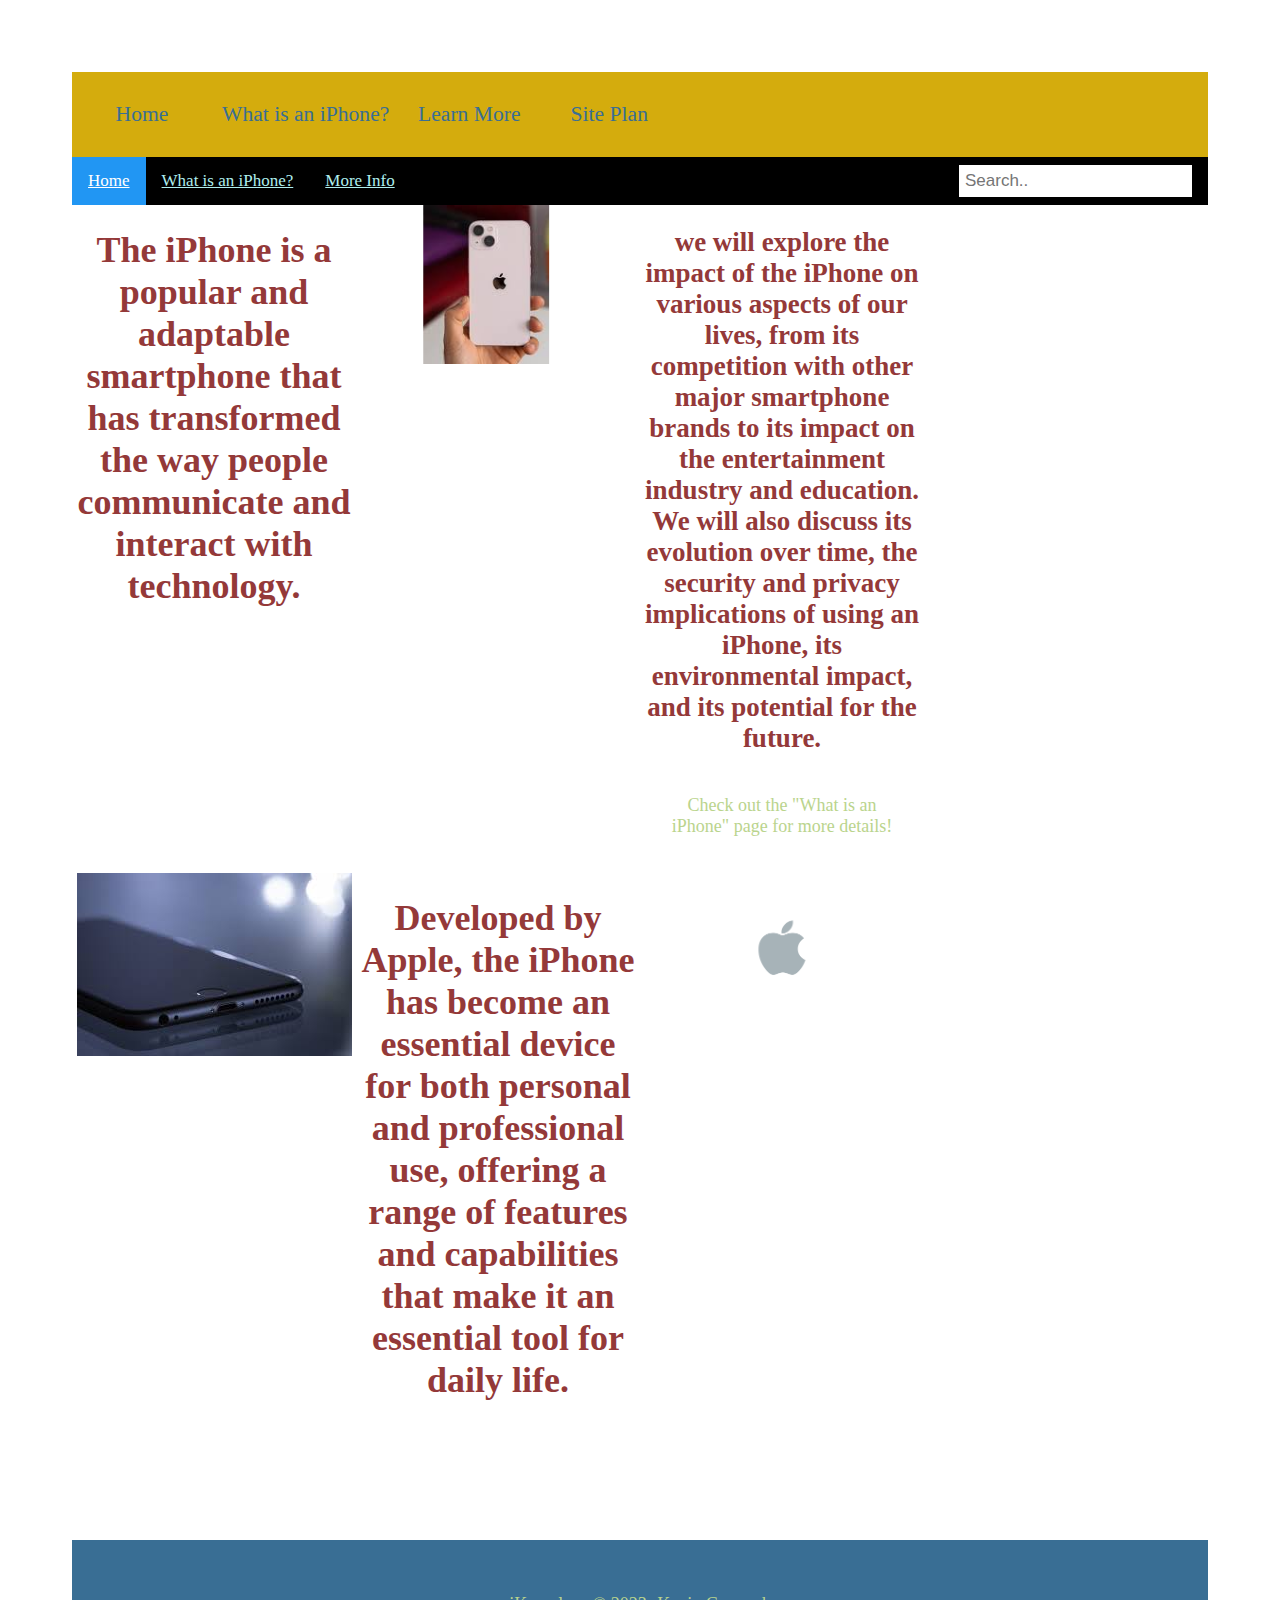
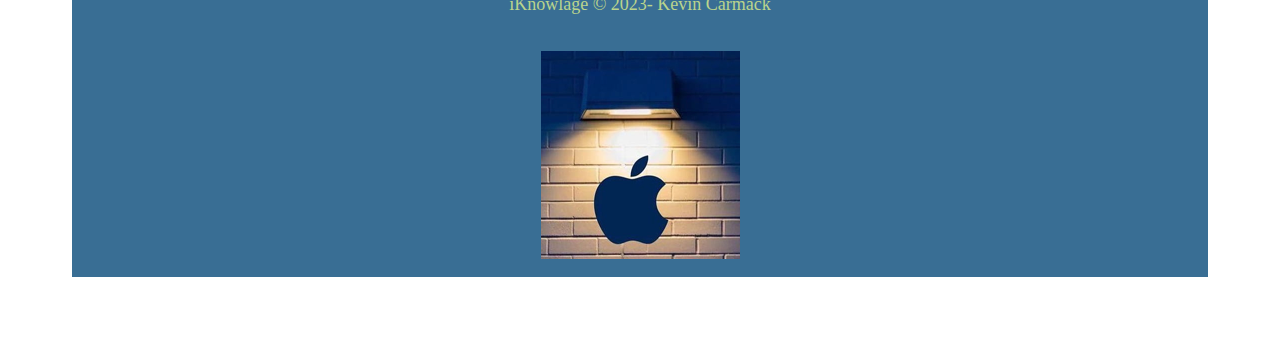
<file: personal-site/index.html>
<!DOCTYPE html>
<html lang="en">
<head>
    <meta charset="UTF-8">
    <meta http-equiv="X-UA-Compatible" content="IE=edge">
    <meta name="viewport" content="width=device-width, initial-scale=1.0">
    <title>iKnowlage</title>
    <link type="text/css" rel="stylesheet" href="styles.css">
</head>
<body>  <div id="content">

        <nav>
            <a href="index.html">Home</a>
            <a href="what-is-an-iphone.html"> What is an iPhone?</a>
            <a href="want-more-info.html">Learn More</a>
            <a href="personal-site-plan.html">Site Plan</a>
            </nav>
        </div>
        <div class="topnav">
            <a class="active" href="#home">Home</a>
            <a href="what-is-an-iphone.html">What is an iPhone?</a>
            <a href="want-more-info.html">More Info</a>
            <input type="text" placeholder="Search..">
          </div>
    <main id="main-grid">
        <section id="text-box-top-left">
            <h1> The iPhone is a popular and adaptable smartphone that has transformed the way people communicate and interact with technology.</h1>
   </section>
<section id="text-box-top-middle">
    <img src="images/iphone-img-for-1st-page-of-website.png" alt="iphone">
    </section>
    
    <section id="text-box-top-right">
    <h2>we will explore the impact of the iPhone on various aspects of our lives, from its competition with other major smartphone brands to its impact on the entertainment industry and education. We will also discuss its evolution over time, the security and privacy implications of using an iPhone, its environmental impact, and its potential for the future. </h2>
    <p> Check out the "What is an iPhone" page for more details!</p>
</section>
<section id="text-box-low-left">
    <img src="images/images.jpeg" alt="iPhone SE"> 
</section>
<section id="text-box-low-middle">
<h1>  Developed by Apple, the iPhone has become an essential device for both personal and professional use, offering a range of features and capabilities that make it an essential tool for daily life.</h1>
</section>
<section id="text-box-low-right">
<img src="images/apple-logo-page1.png" alt="Apple logo">
</section>
</main>
<footer>
<p>iKnowlage &copy; 2023- Kevin Carmack</p>
    <a id="logo_link" href="index.html">
        <img class="logo" src="images/Screen-Shot-2023-02-16-at-12.46.56-PM.png" alt="lit apple logo">
    </a>
</footer>
</body>
</html>
</file>
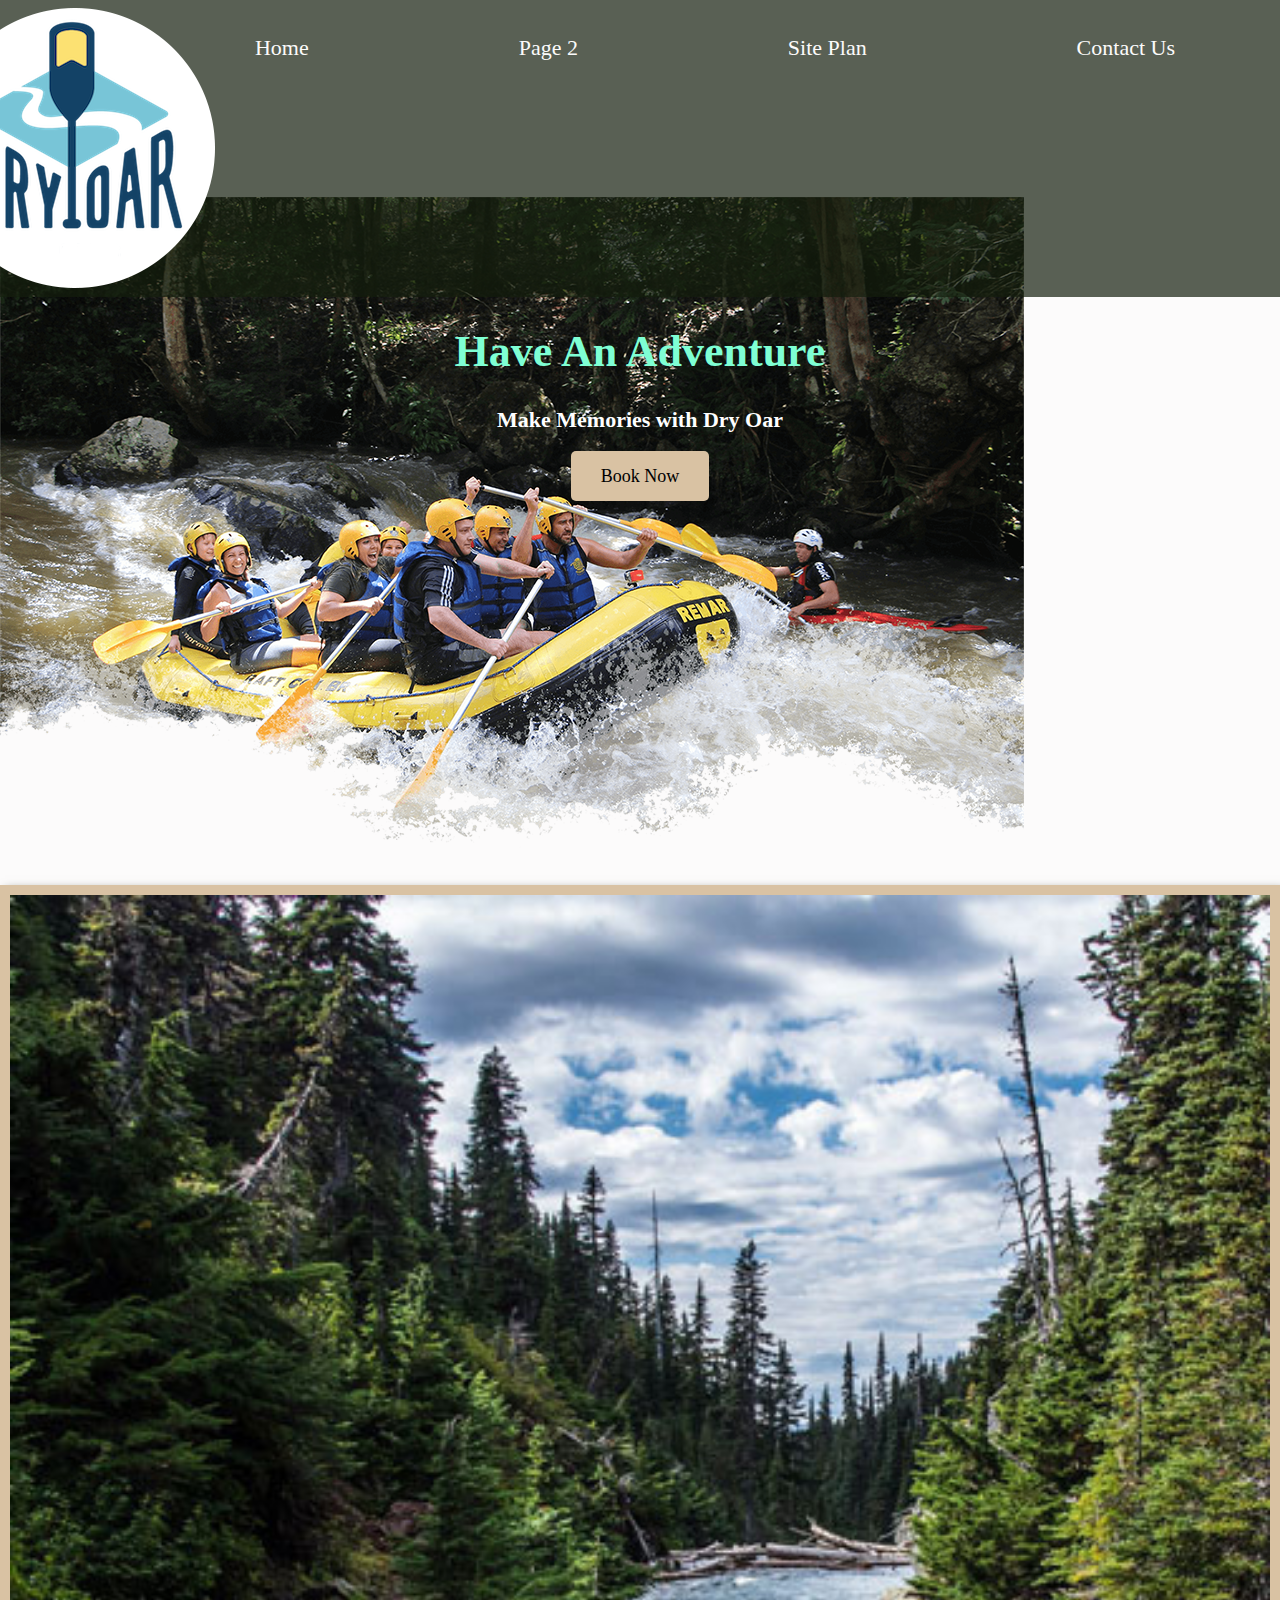
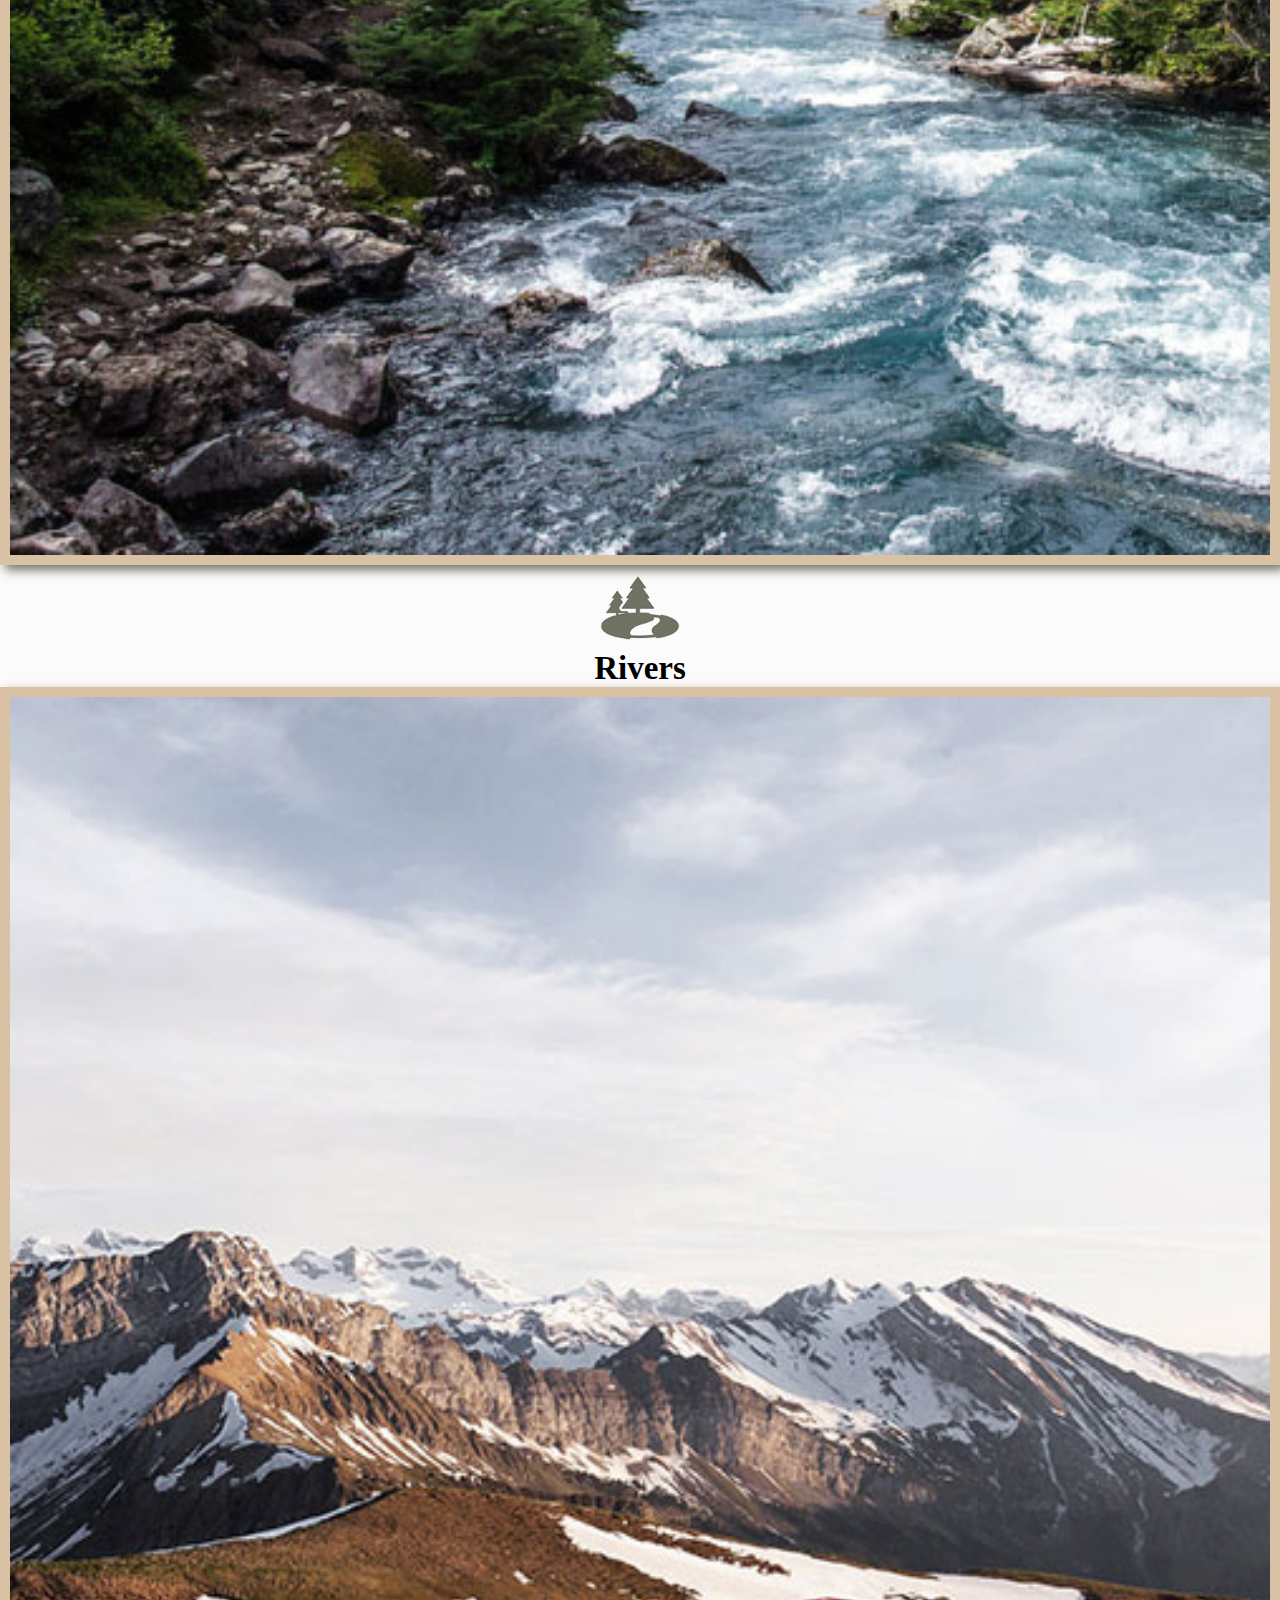
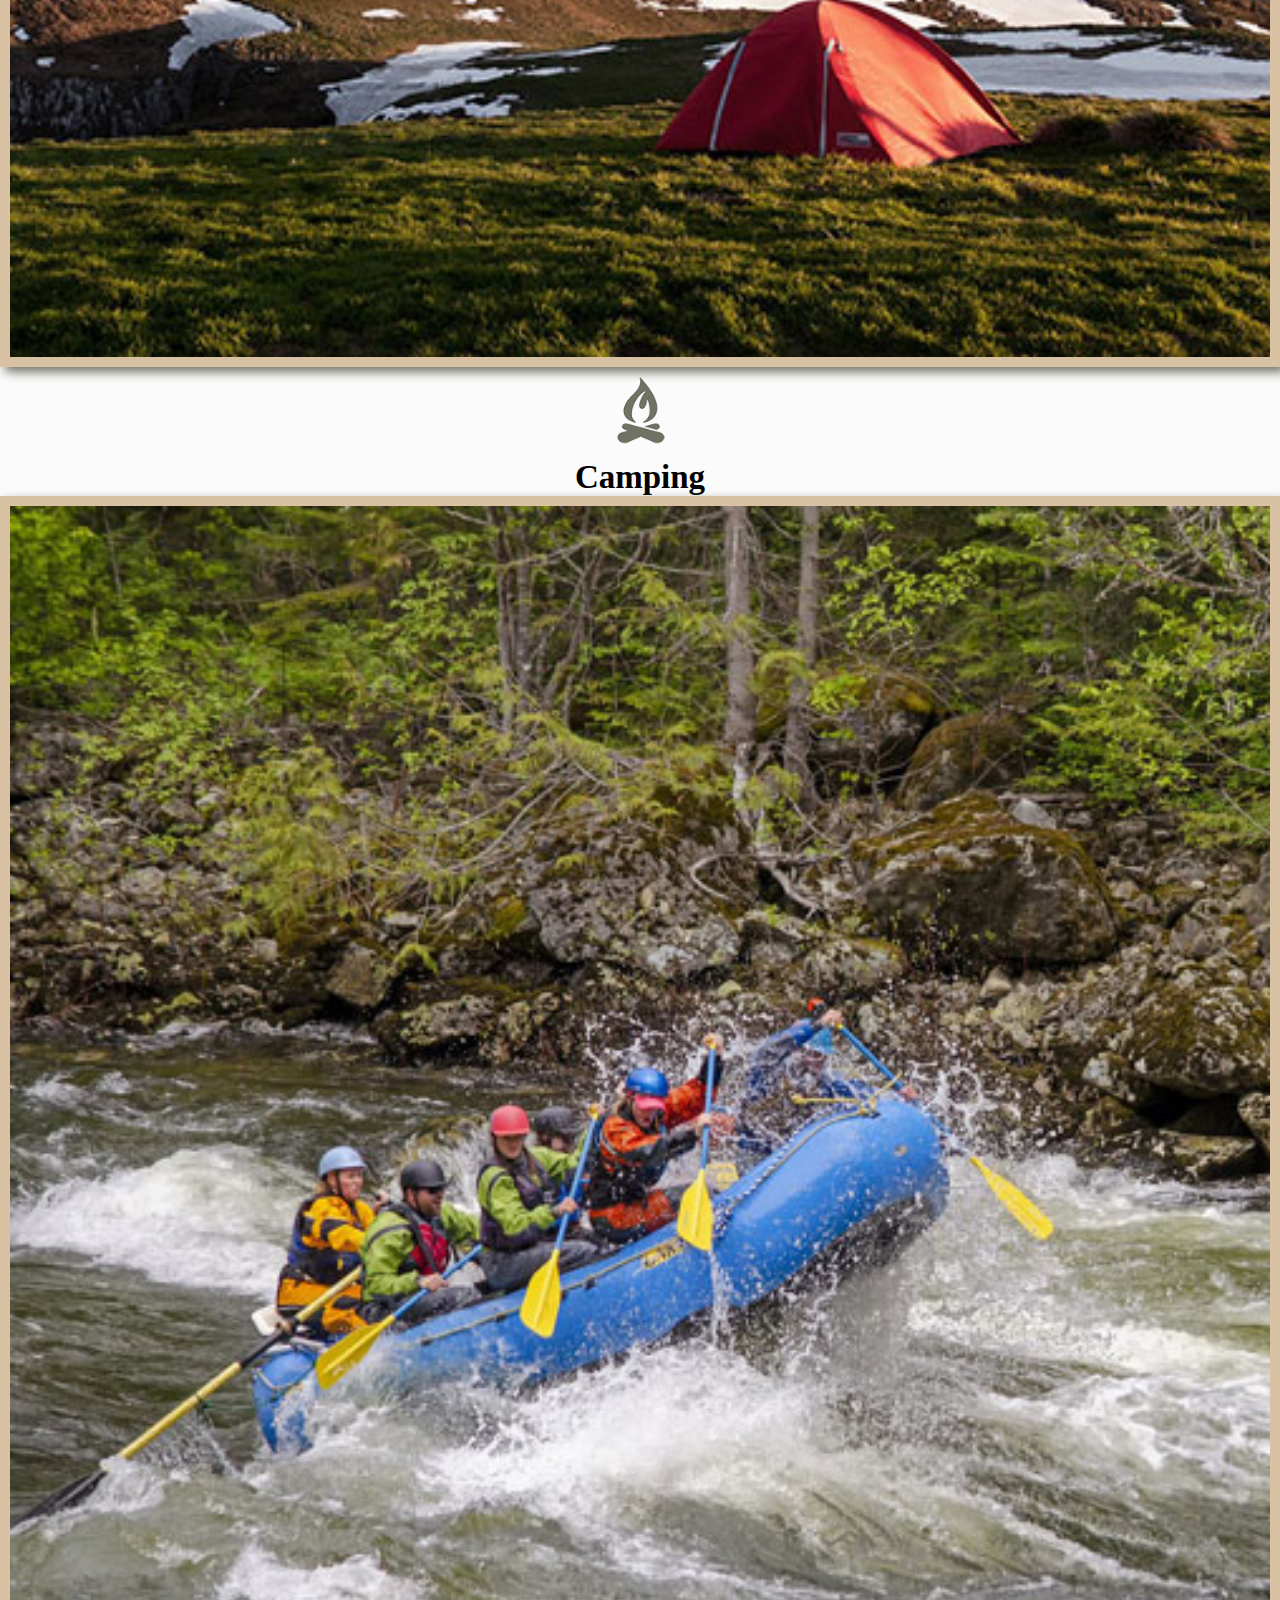
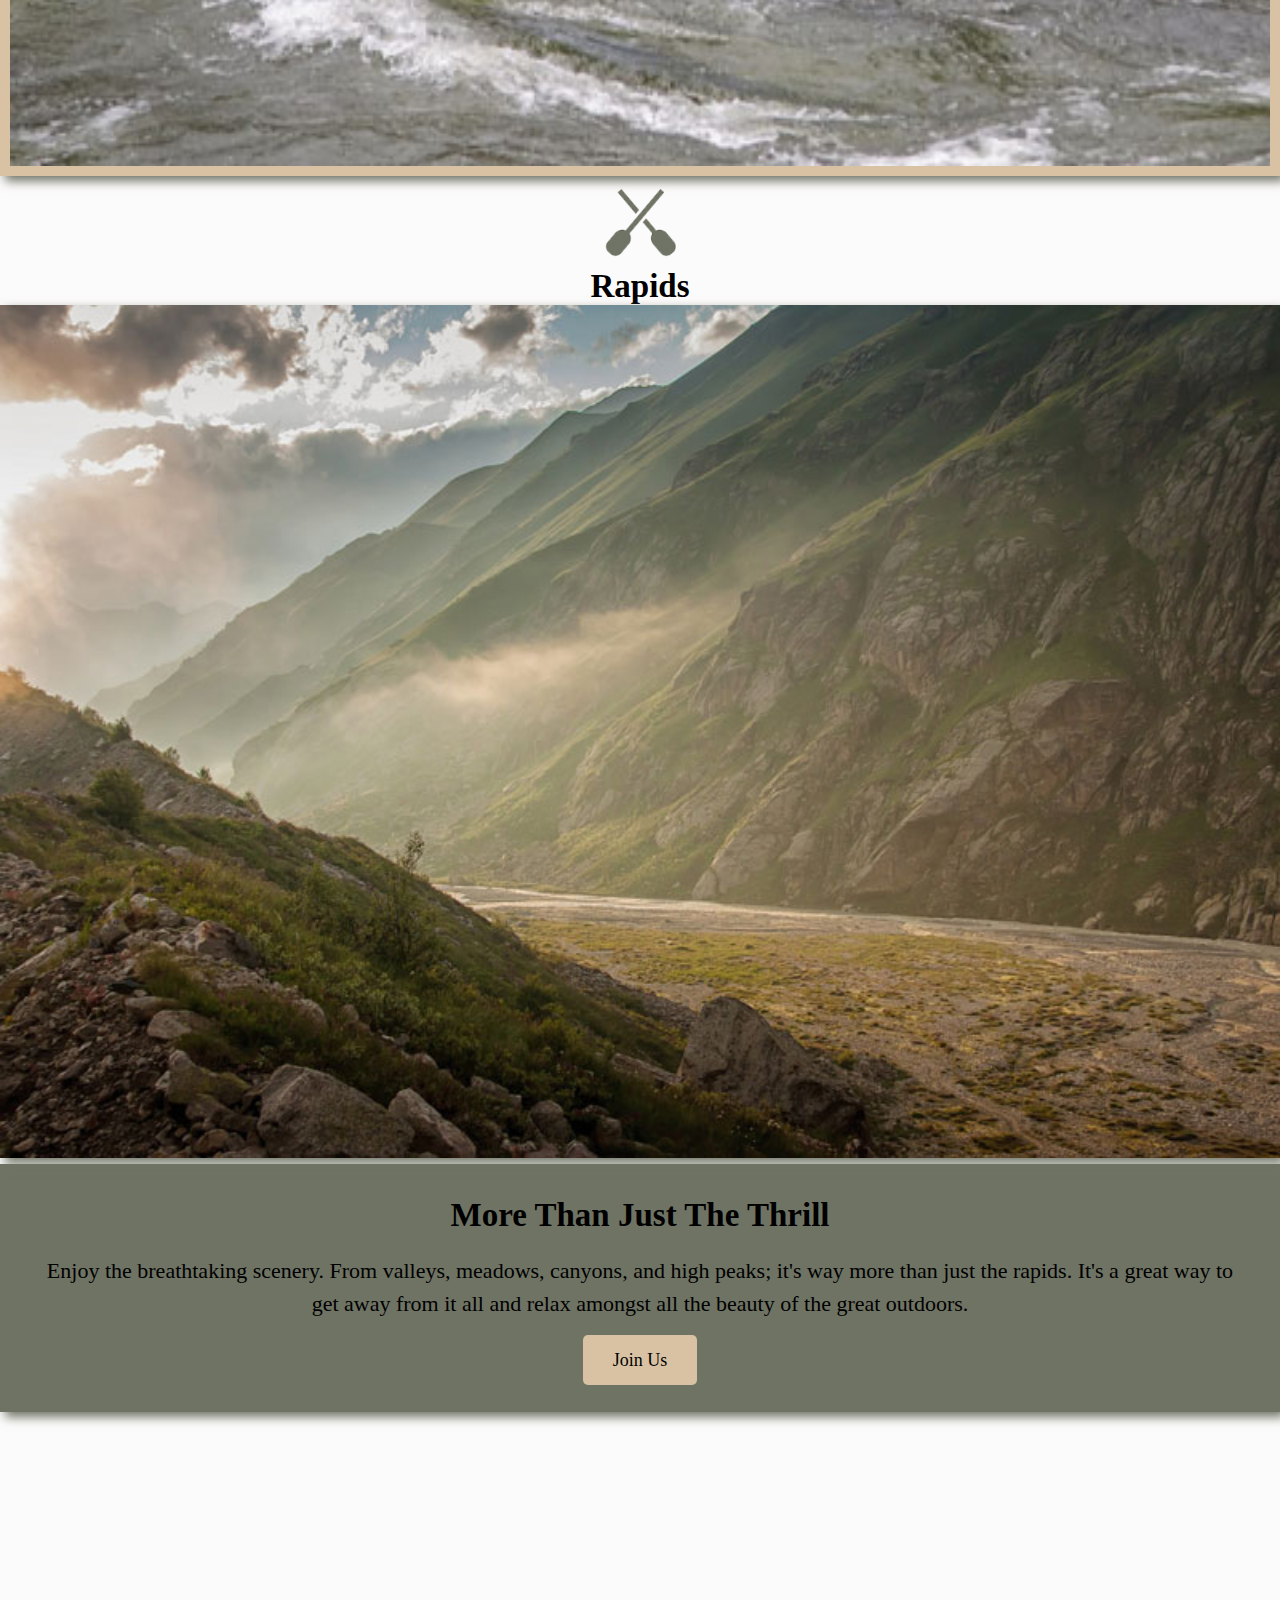
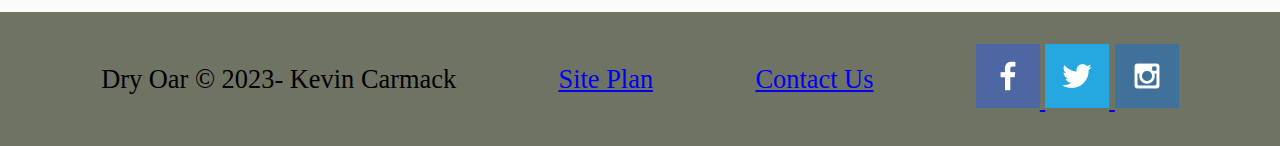
<file: wwr/index.html>
<!DOCTYPE html>
<html lang="en">
<head> <title>White Water Rafting</title>
    <link rel="stylesheet" href="styles/style.css"></head>
<body>
    <div id="content">
    <header> 
        <a id="logo_link" href="index.html">
            <img class="logo" src="images/logo.png" alt="Dry Oar Logo">
        </a>
        <nav>
            <a href="index.html">Home</a>
            <a href="faq-dryoar.html">Page 2</a>
            <a href="site-plan-rafting.html">Site Plan</a>
            <a href="contactus.html">Contact Us</a>
        </nav>
    </header>
    <div id="hero">
        <div id="hero-box">
            <img id="hero-img" src="images/hero.png" alt="People enjoying white water rafting">
        </div>
        <section id="hero-msg">
            <h1 class="home-title">Have An Adventure</h1>
            <h4>Make Memories with Dry Oar </h4>
            <div class='button-box'>
                <a class='book' href="contactus.html">Book Now</a>
            </div>
            
        </section>
    </div>
  
<main class="home-grid">
    <section class="rivers-card">
        <img class="card-img" src="images/rivers.jpg" alt="river in forest">
        <img class="icon" src="images/river_icon.png" alt="river icon">
        <h2>Rivers</h2>
    </section>
    <section class="camping-card">
        <img class="card-img" src="images/camping.jpg" alt="tent in mountains">
        <img class="icon" src="images/fire_icon.png" alt="fire icon">
        <h2>Camping</h2>
    </section>
    <section class="rapids-card">
        <img class="card-img" src="images/rapids.jpg" alt="rafting boat">
        <img class="icon" src="images/oars.png" alt="oars icon">
        <h2>Rapids</h2>
    </section>
    <img class="mountains" src="images/mountains.jpg" alt="Misty mountains">
    <section class="msg">
        <h2>More Than Just The Thrill</h2>
        <p>Enjoy the breathtaking scenery. From valleys, meadows, canyons, and high peaks; it's way more than just the rapids. It's a great way to get away from it all and relax amongst all the beauty of the great outdoors. </p>
        <a class='join' href="rivers.html">Join Us</a>
    </section>
</main>
            
    <footer>
        <p> Dry Oar &copy; 2023- Kevin Carmack</p>
        <p><a href="site-plan-rafting.html">Site Plan</a></p>
        <p><a href="contactus.html">Contact Us</a></p>
        <div class="social">
            <a href="https://facebook.com" target="_blank">
                <img src="images/facebook.png" alt="fb icon">
            </a>
            <a href="https://twitter.com" target="-blank">
                <img src="images/twitter.png" alt="twitter icon">
            </a>
            <a href="https://instagram.com" target="-blank">
                <img src="images/instagram.png" alt="instagram icon">
            </a>
        </div>
    </footer>
    </div>
    </body>
    </html>
</file>
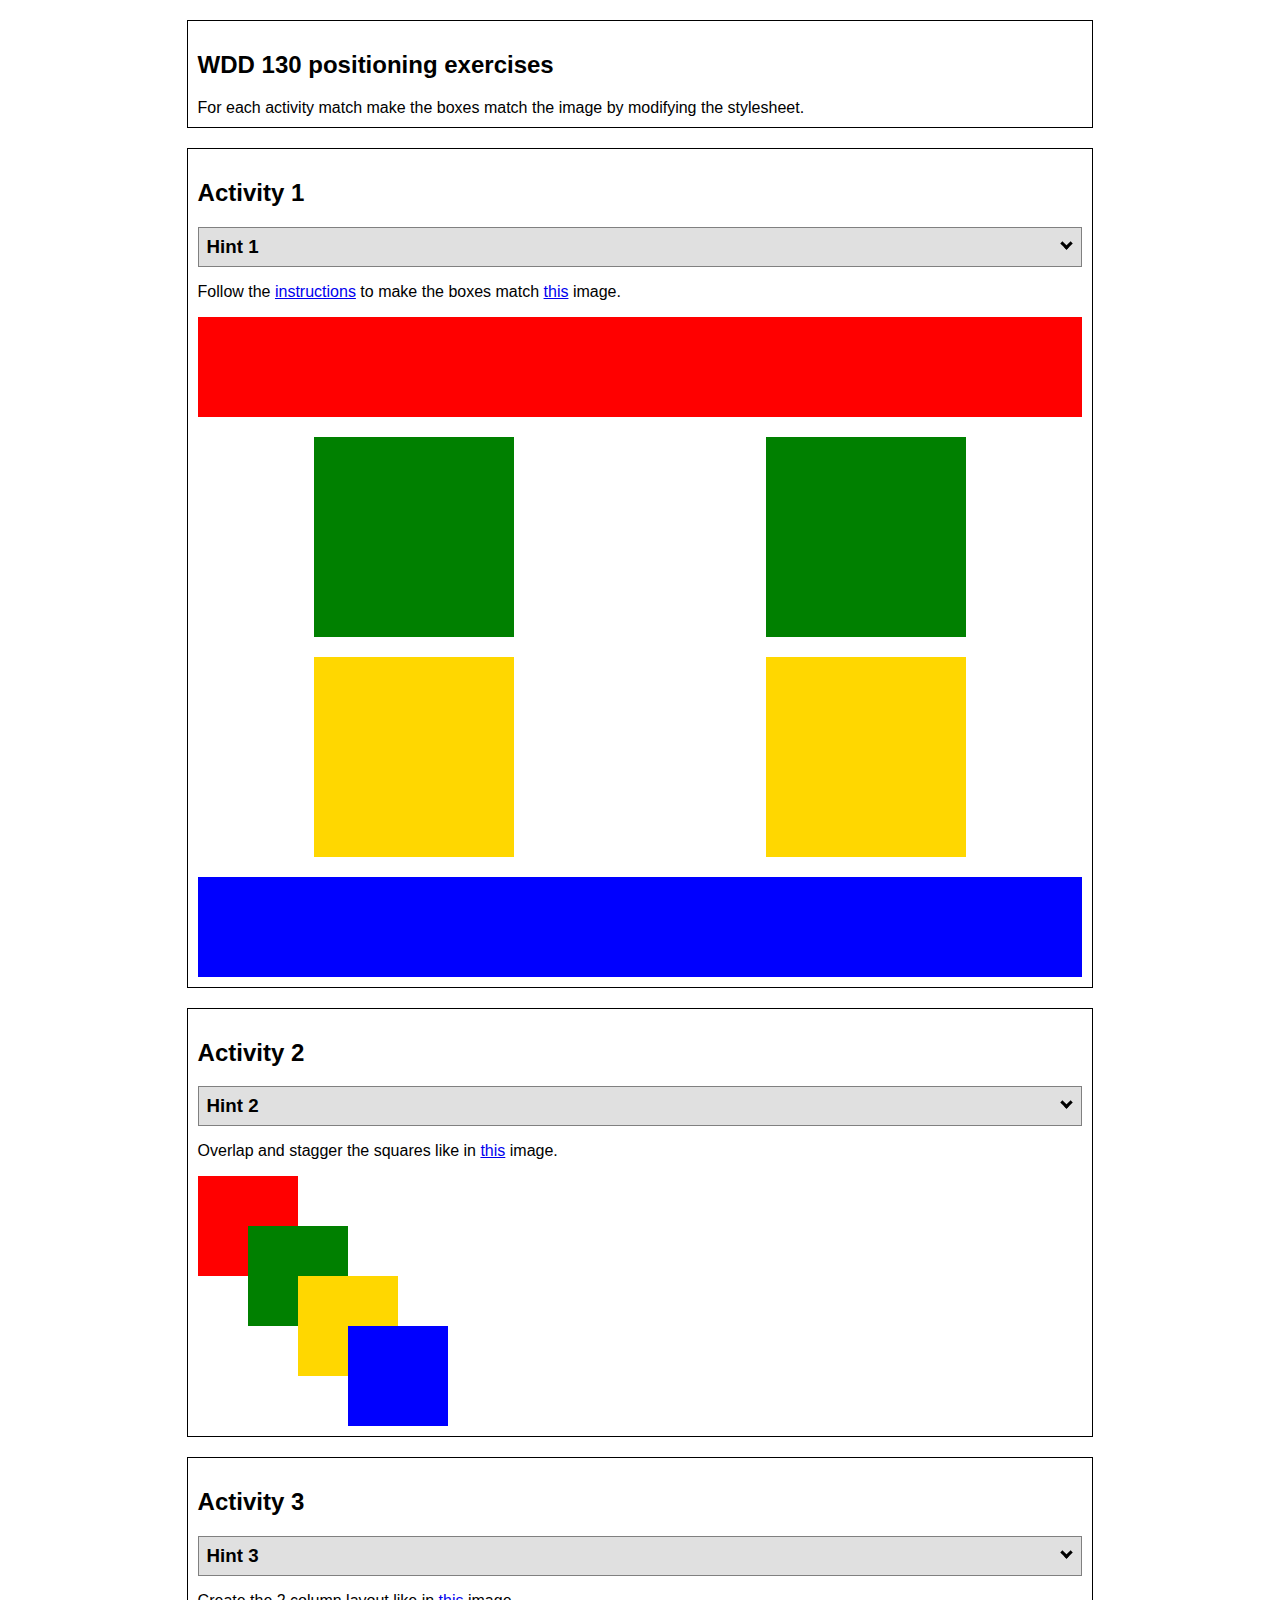
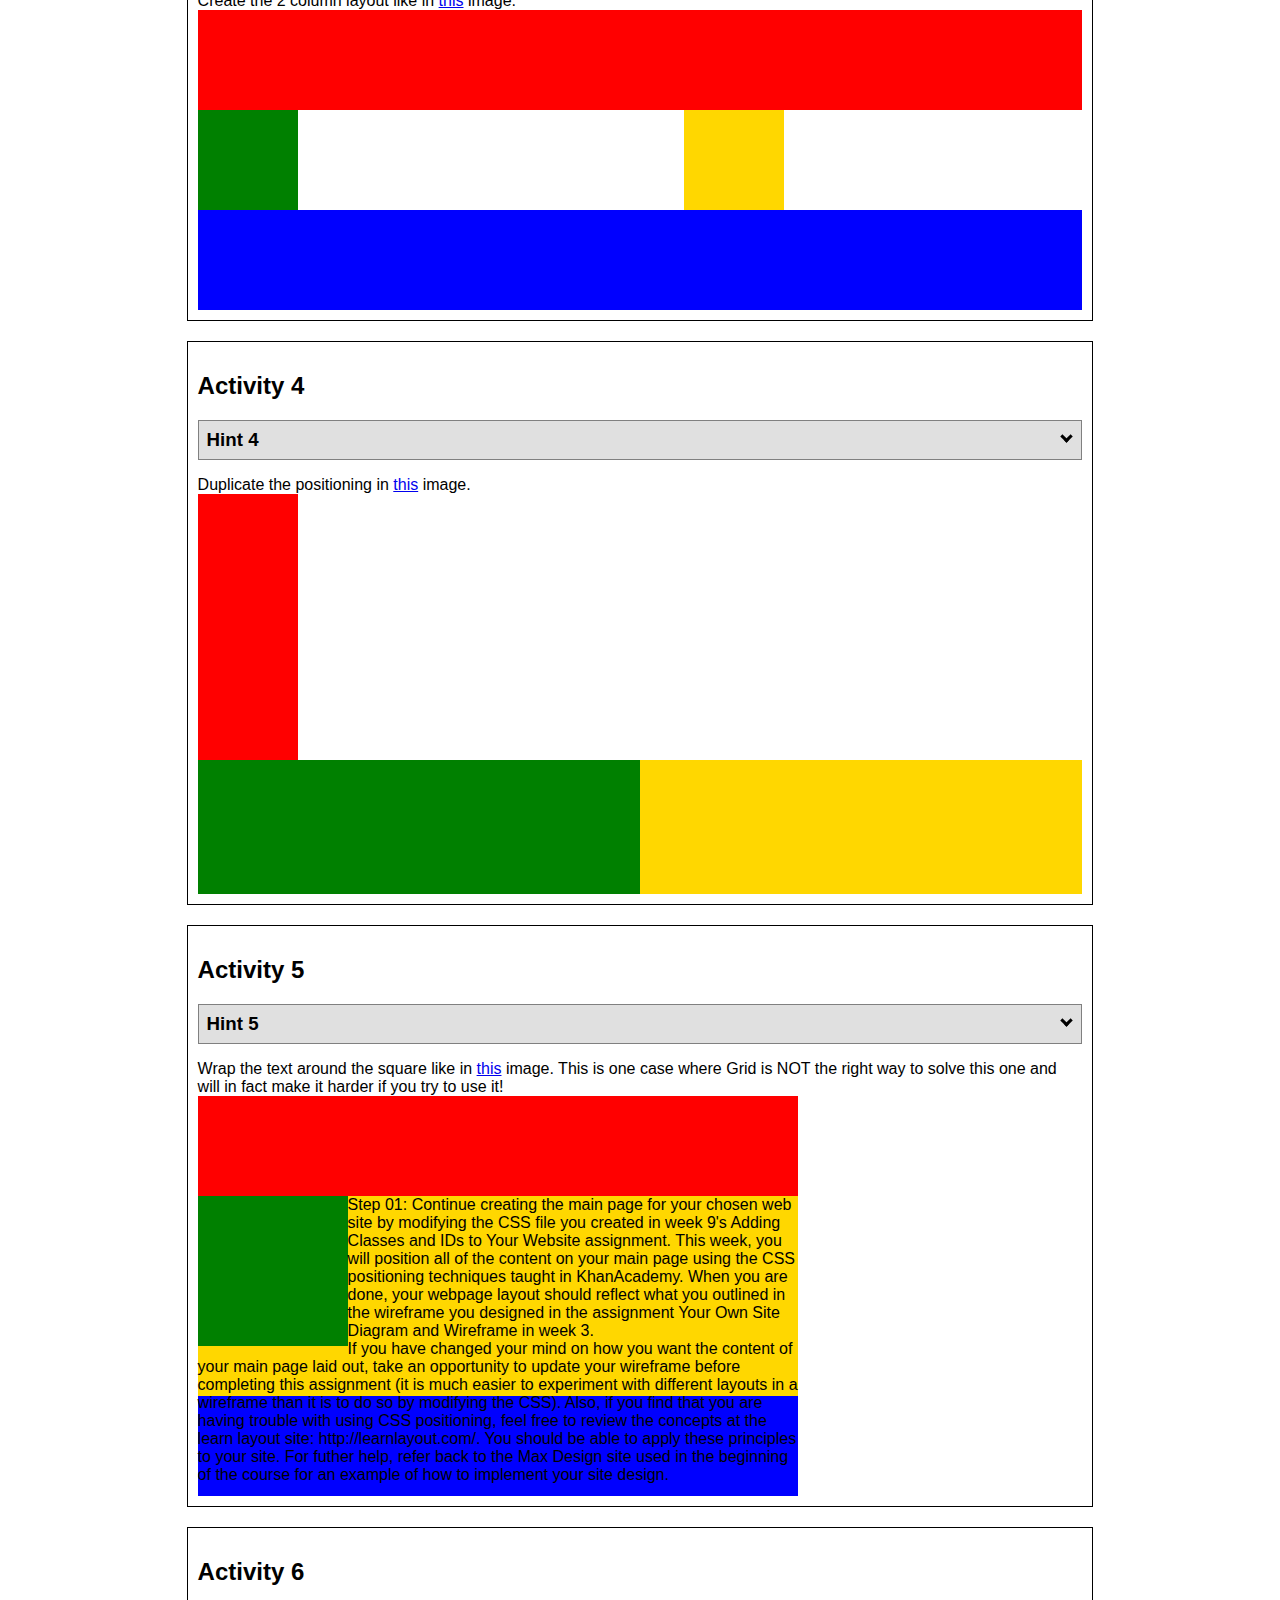
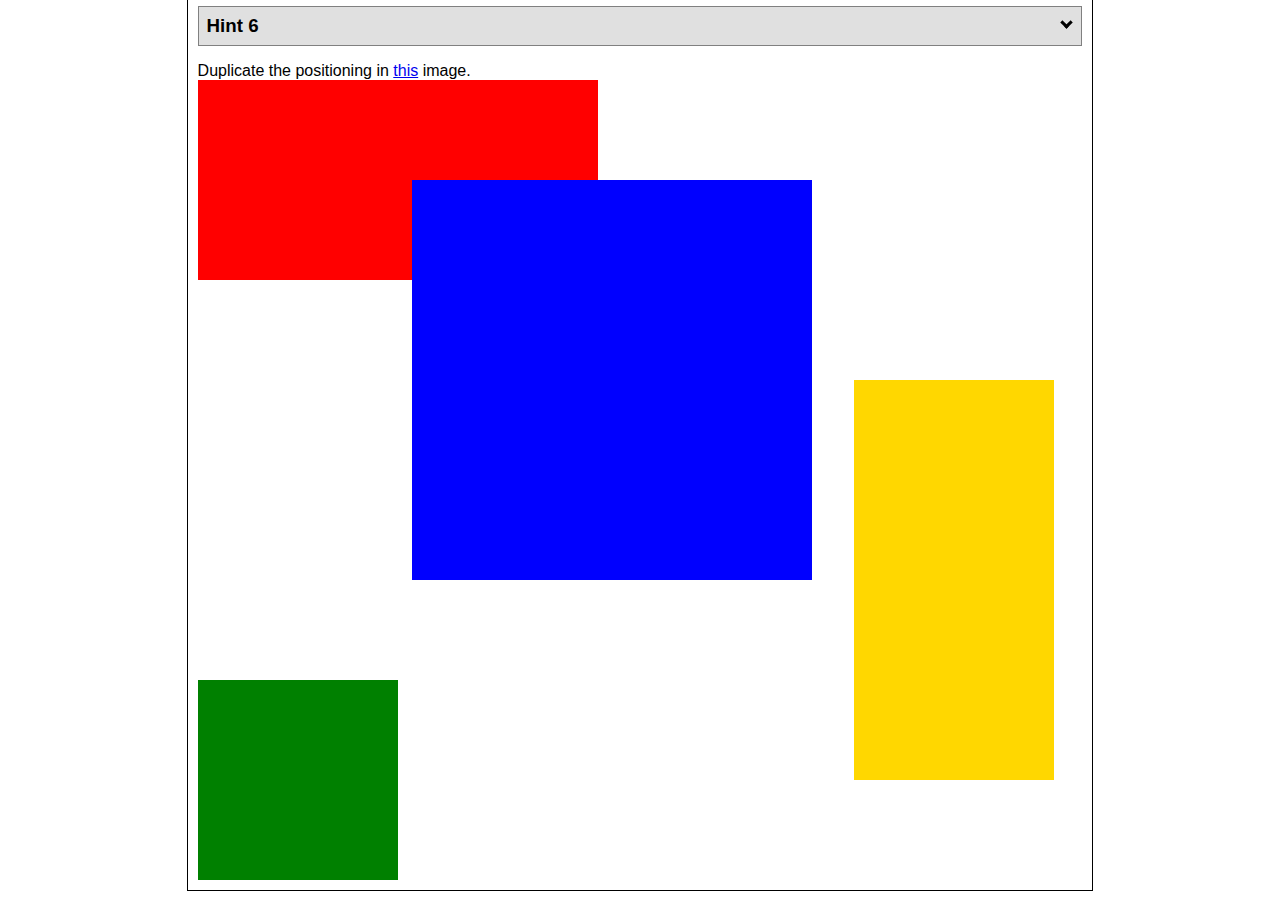
<file: positioning.html>
<!DOCTYPE html>
<html lang="en">
  <head>
    <!-- HTML - Name: positioning.html -->
    <title>Positioning Activity</title>
    <link rel="stylesheet" type="text/css" href="positionstyles.css" />
  </head>
  <body>
    <div class="activity">
      <h2>WDD 130 positioning exercises</h2>
      For each activity match make the boxes match the image by modifying the stylesheet.</div>
    <div class="activity">
      <h2>Activity 1</h2>
      <section class="hint"><input type="checkbox" ><i></i> <h3>Hint 1</h3><div><p>Check out the <a href="https://byui-wdd.github.io/wdd130/activities/w06-css-positioning.html" target="_blank">activity instructions</a> in Ilearn!</p></div></section>
      <p>Follow the <a href="https://byui-wdd.github.io/wdd130/activities/w06-css-positioning.html" target="_blank">instructions</a> to make the boxes match  <a href="https://byui-wdd.github.io/wdd130/images/example1.png" target="_blank">this</a> image.</p>
      <div class="content1" >
        <div class="red1" ></div>
        <div class="green1" ></div>
        <div class="green1" ></div>
        <div class="yellow1"></div>
        <div class="yellow1"></div>
        <div class="blue1"></div>
      </div>
    </div>
    <div class="activity">
      <h2>Activity 2</h2>
      <section class="hint"><input type="checkbox" > <h3>Hint 2</h3><i></i><div>
      <ul>
      <li>grid-template-columns: 50px 50px 50px 50px 50px </li></ul></div></section>
      <p>Overlap and stagger the squares like in <a href="https://byui-wdd.github.io/wdd130/images/example2.png" target="_blank">this</a> image.</p>
      <div class="content2" >
        <div class="red2" ></div>
        <div class="green2" ></div>
        <div class="yellow2"></div>
        <div class="blue2"></div>
      </div>
    </div>
    <div class="activity">
      <h2>Activity 3</h2>
      <section class="hint"><input type="checkbox" > <h3>Hint 3</h3><i></i><div><p>This one is going to be best solved with CSS Grid. Remember to make the boxes the right width first...then start moving them around. </p><h4>Properties used:</h4><ul><li>display:grid;</li><li>grid-template-columns:</li><li>grid-column-gap:</li>
        <li>grid-column:</li>  </ul></div></section>
      Create the 2 column layout like in <a href="https://byui-wdd.github.io/wdd130/images/example3.png" target="_blank">this</a>  image.
      <div class="content3" >
        <div class="red3" ></div>
        <div class="green3" ></div>
        <div class="yellow3"></div>
        <div class="blue3"></div>
      </div>
    </div>
    <div class="activity">
      <h2>Activity 4</h2>
      <section class="hint"><input type="checkbox" > <h3>Hint 4</h3><i></i><div><p>For the others we have been primarily concerned with width. For this one you will need to adjust height as well. </p><h4>Properties used:</h4><ul><li>display:grid;</li><li>grid-template-columns:</li><li>grid-row:</li></ul></div></section>
      Duplicate the positioning in <a href="https://byui-wdd.github.io/wdd130/images/example4.png" target="_blank">this</a> image. 
      <div class="content4" >
        <div class="red4" ></div>
        <div class="green4" ></div>
        <div class="yellow4"></div>
        <div class="blue4"></div>
      </div>
    </div>

    <div class="activity">
      <h2>Activity 5</h2>
      <section class="hint"><input type="checkbox" > <h3>Hint 5</h3><i></i><div><p>Grid is <strong>not</strong> the right way to do this.  In fact there is only one way to really do that...and that is with float. Remember that we float the thing we want the text to wrap around.  Also remember to start by making all the shapes the right size and shape.</p><h4>Properties used:</h4><ul><li>float: left;</li></ul></div></section>
      Wrap the text around the square like in <a href="https://byui-wdd.github.io/wdd130/images/example5.png" target="_blank">this</a> image. This is one case where Grid is NOT the right way to solve this one and will in fact make it harder if you try to use it!
      <div class="content5" >
        <div class="red5" ></div>
        <div class="green5" ></div>
        <div class="yellow5">Step 01: Continue creating the main page for your chosen web site by modifying the CSS file you created in week 9's Adding Classes and IDs to Your Website assignment. This week, you will position all of the content on your main page using the CSS positioning techniques taught in KhanAcademy. When you are done, your webpage layout should reflect what you outlined in the wireframe you designed in the assignment Your Own Site Diagram and Wireframe in week 3. <br />
          If you have changed your mind on how you want the content of your main page laid out, take an opportunity to update your wireframe before completing this assignment (it is much easier to experiment with different layouts in a wireframe than it is to do so by modifying the CSS). Also, if you find that you are having trouble with using CSS positioning, feel free to review the concepts at the learn layout site: http://learnlayout.com/. You should be able to apply these principles to your site. For futher help, refer back to the Max Design site used in the beginning of the course for an example of how to implement your site design.</div>
        <div class="blue5"></div>
      </div>
    </div>
    <div class="activity">
      <h2>Activity 6</h2>
      <section class="hint"><input type="checkbox" > <h3>Hint 6</h3><i></i><div><p>This one is all about visualizing the grid behind the layout. If you are having a hard time doing that first: all the sizes are even multiples of 100, and second here is another example with the lines drawn: <a href="https://byui-wdd.github.io/wdd130/images/example6-hint.png" target="_blank">example 6 with lines</a>. For this one you will find it easiest if you use px for the column width. You can also use <kbd>z-index</kbd> to control the element layering.    </p><h4>Properties used:</h4><ul><li>display:grid;</li><li>grid-template-columns:</li><li>grid-column:</li><li>grid-row:</li><li><a href="https://www.w3schools.com/cssref/pr_pos_z-index.asp" target="_blank">z-index:</a></li></ul></div></section>
      Duplicate the positioning in <a href="https://byui-wdd.github.io/wdd130/images/example6.png" target="_blank">this</a> image.
      <div class="content6" >
        <div class="red6" ></div>
        <div class="green6" ></div>
        <div class="yellow6"></div>
        <div class="blue6"></div>
      </div>
    </div>
  </body>
</html>
</file>
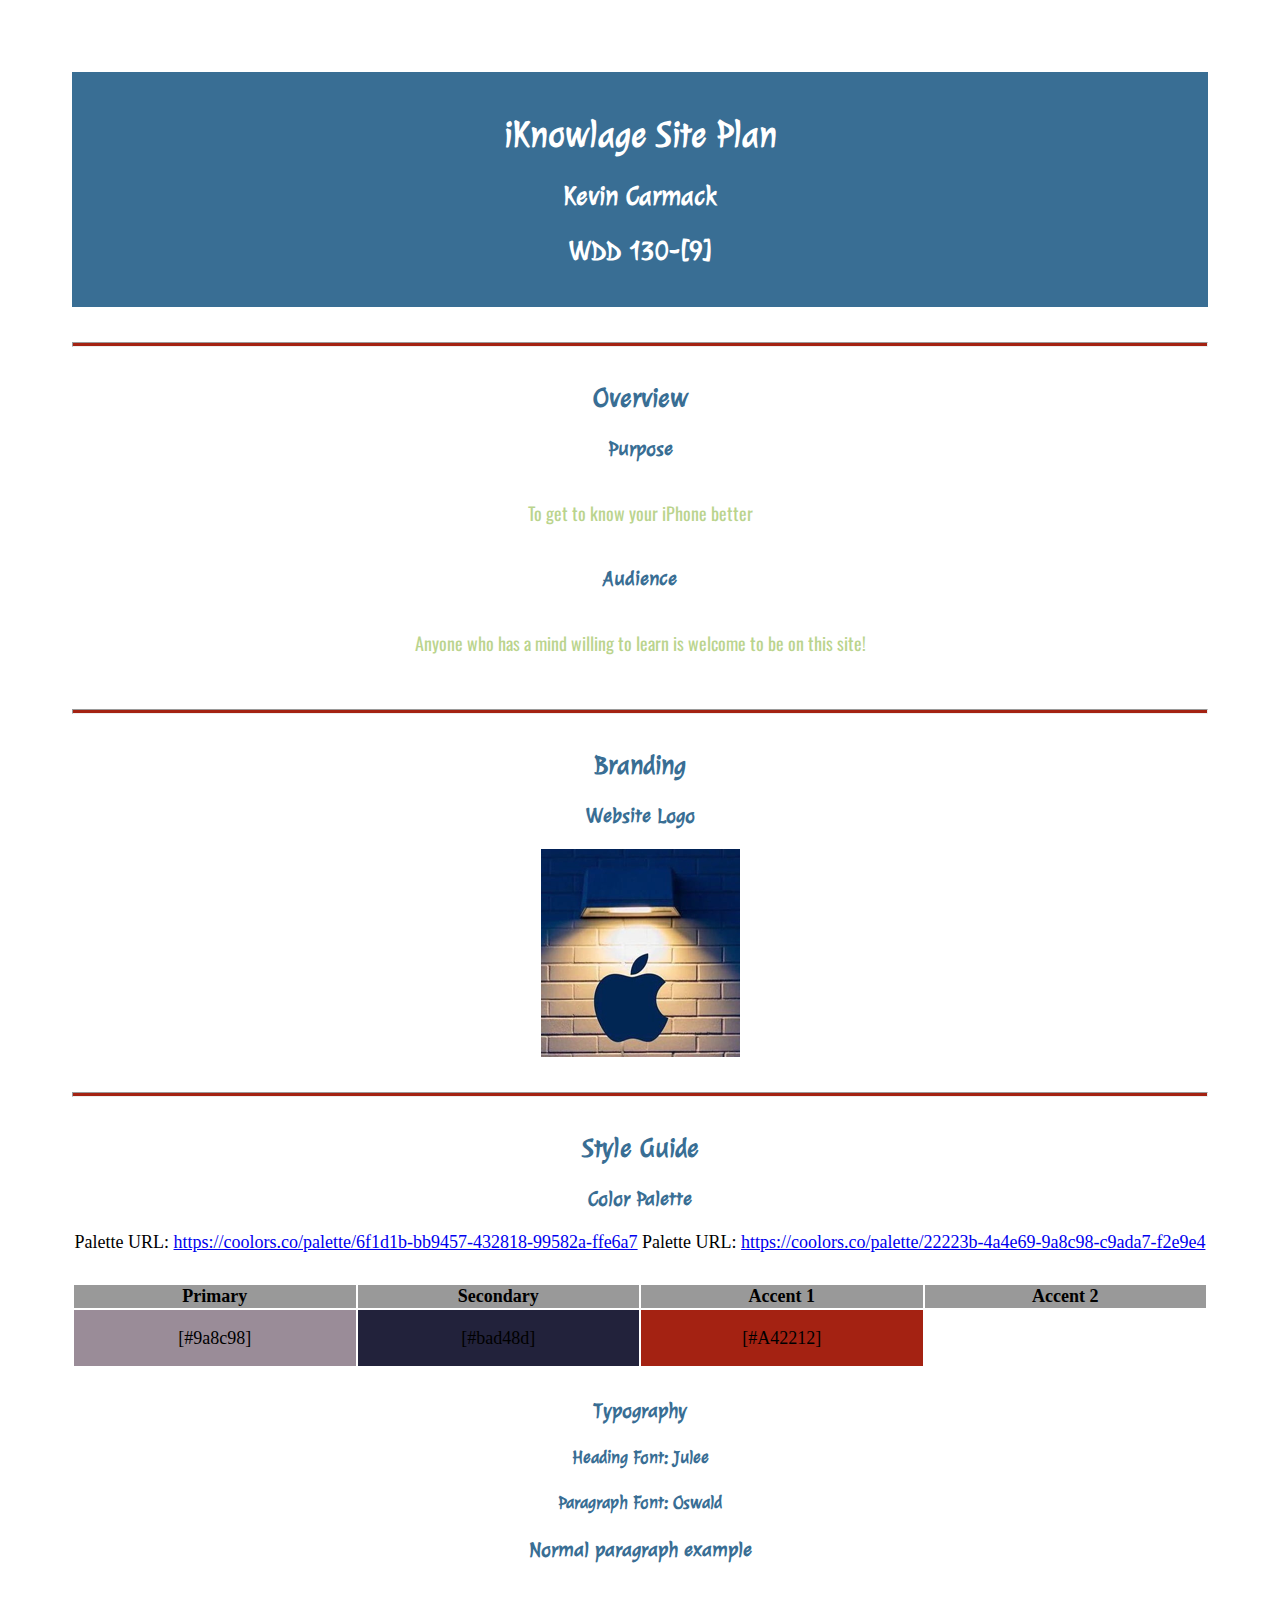
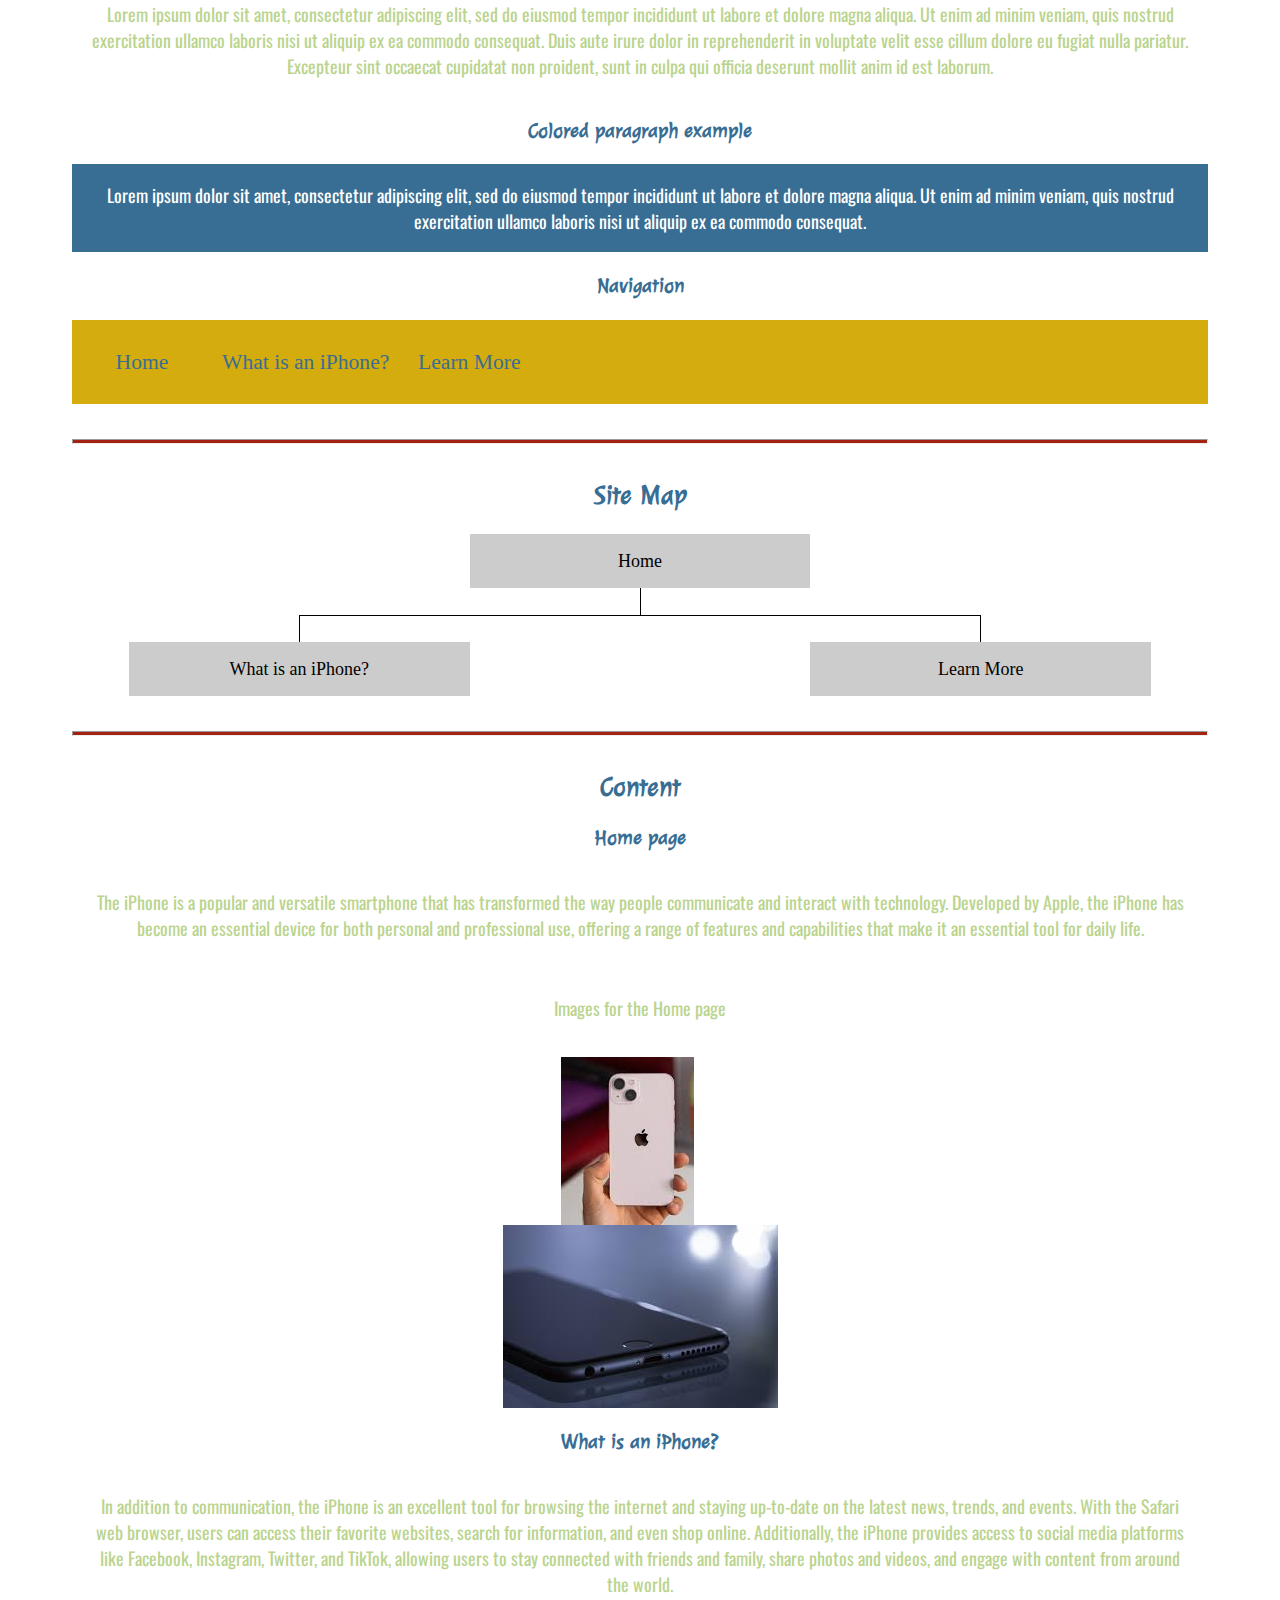
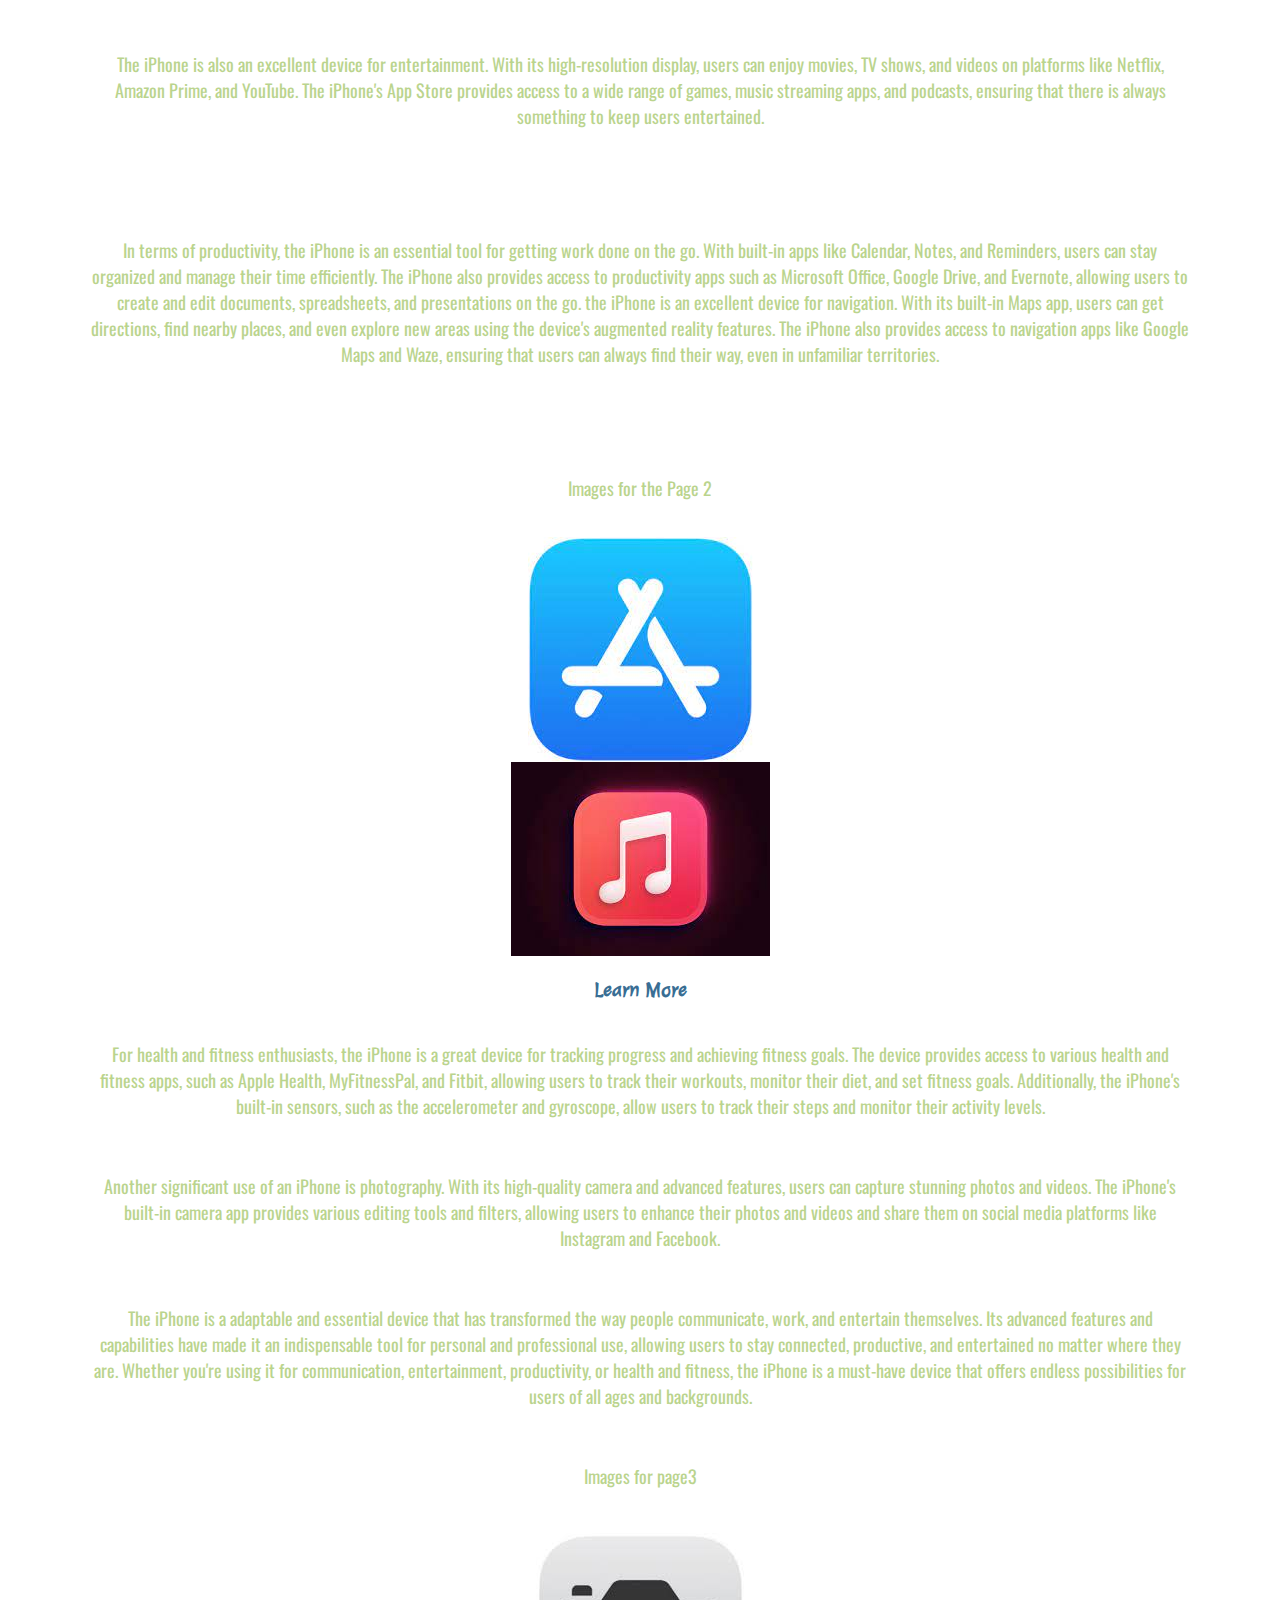
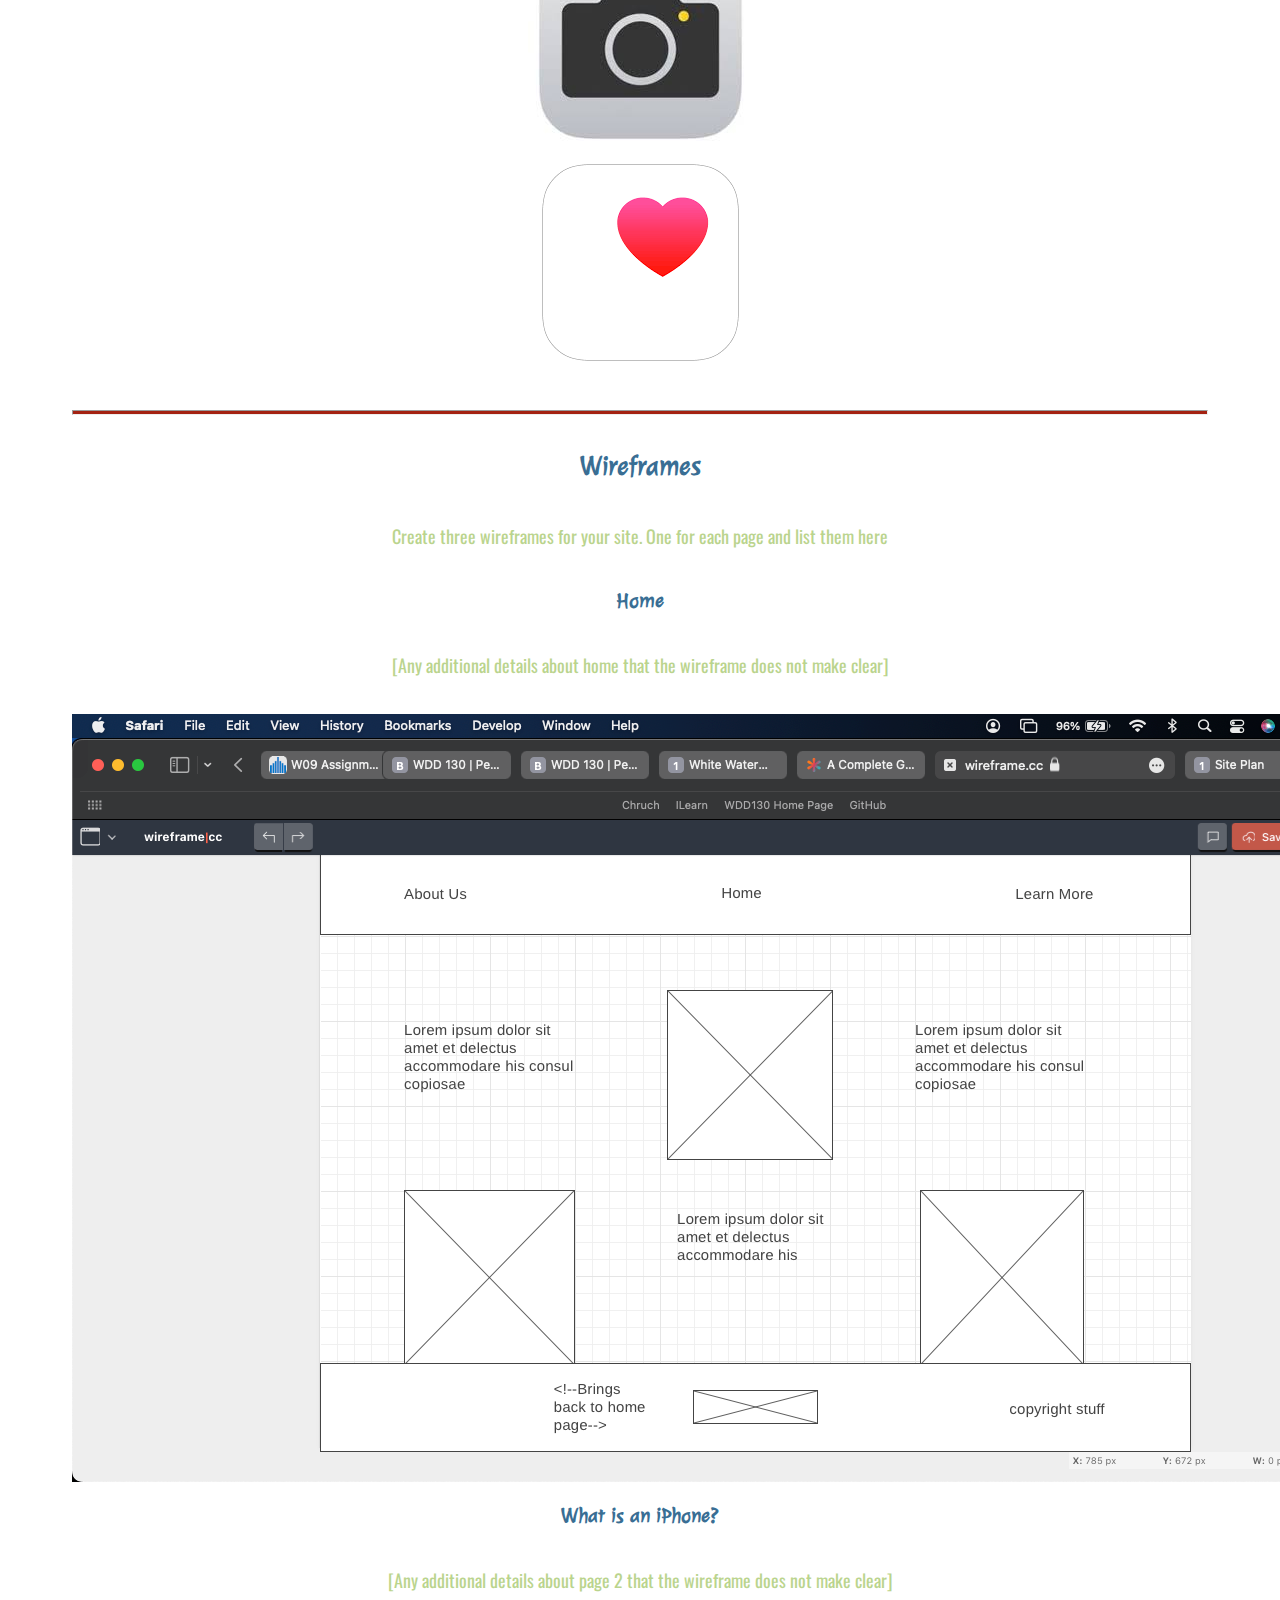
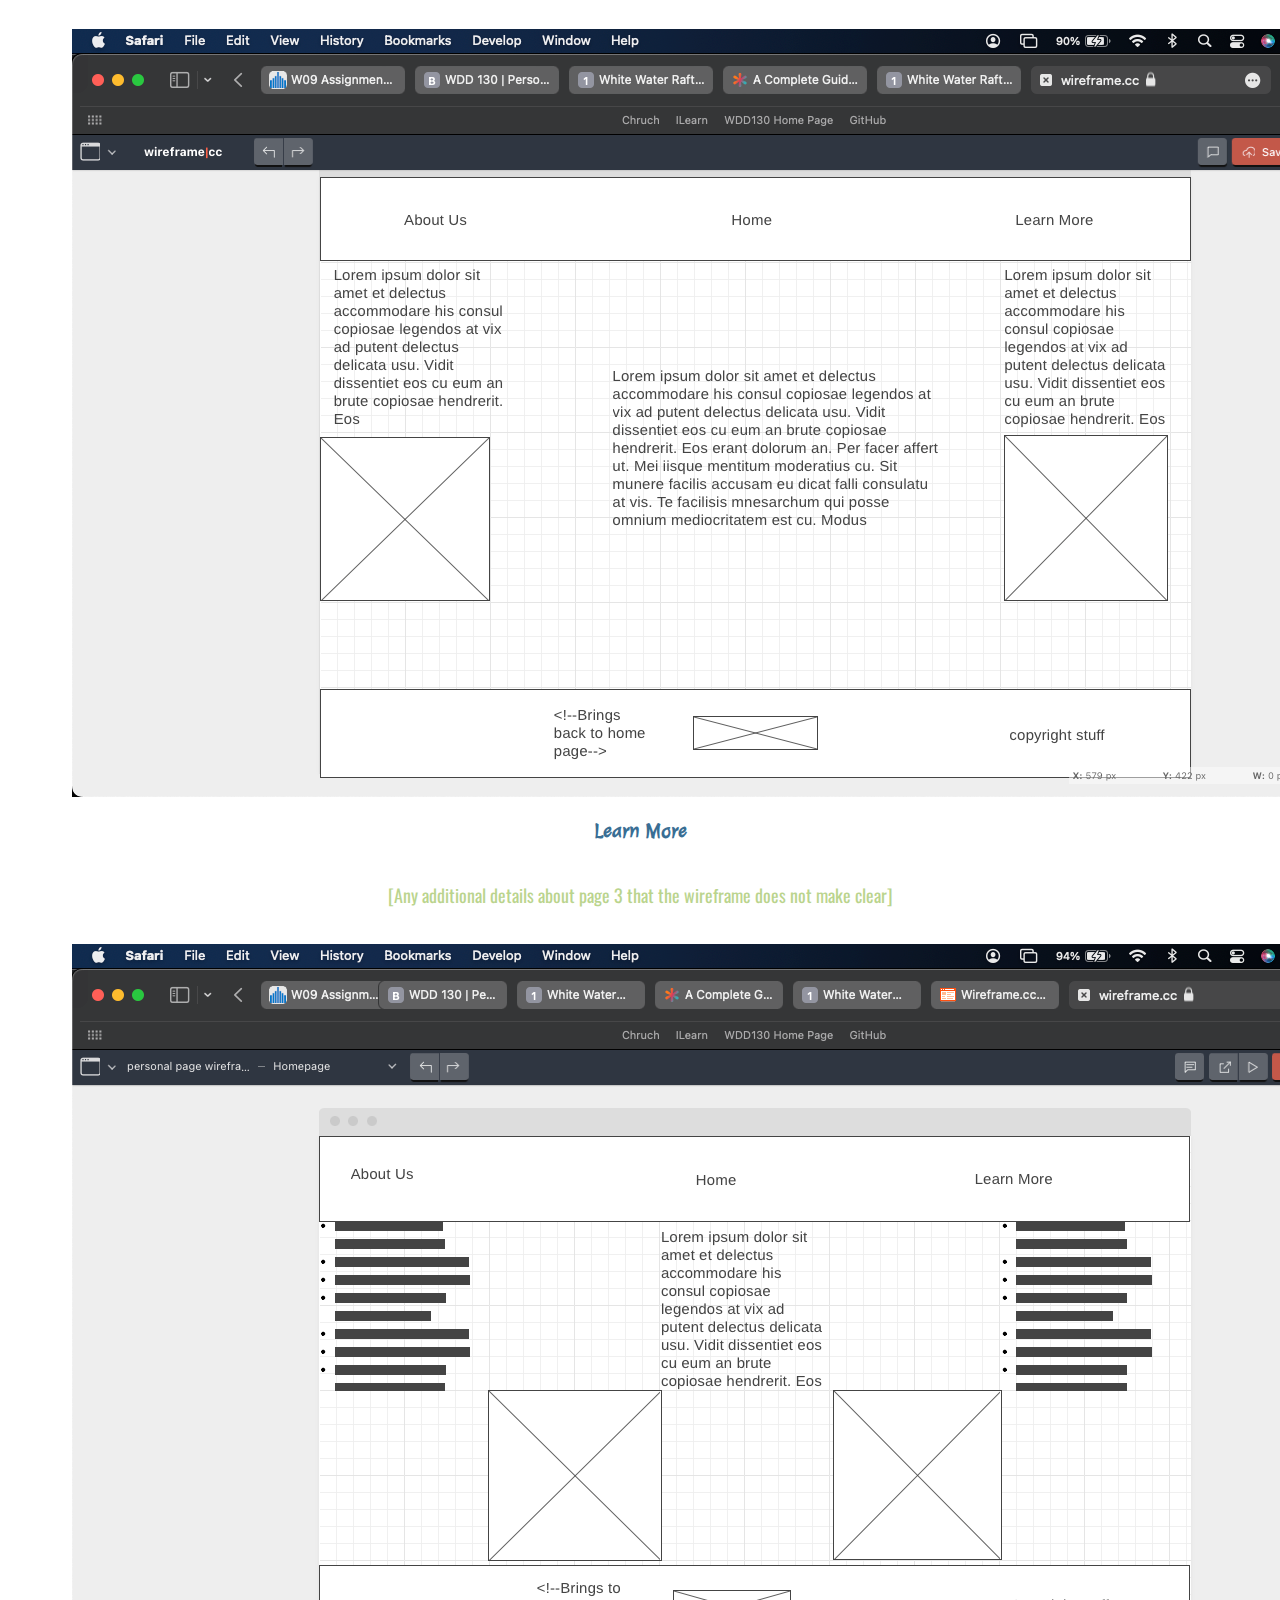
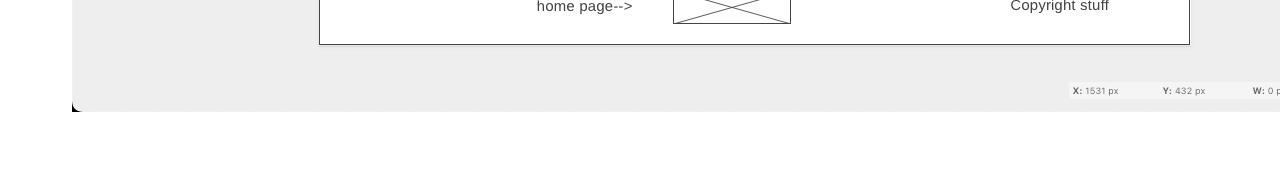
<file: personal-site/personal-site-plan.html>
<!DOCTYPE html>
<html lang="en-us">
    
  <head>
    <meta charset="utf-8">
    <title>Site Plan</title>
    <link type="text/css" rel="stylesheet" href="site-plan.css">
  </head>

  <body>
    <header>
      <h1>iKnowlage Site Plan</h1>
      <h2>Kevin Carmack</h2>
      <h2>WDD 130-[9]</h2>
      <!-- In the header above, add the name or your site, your name and class number. For example if you are in section 3 you would put WDD 130.03 -->
    </header>
    <main>

      <!-- ------------------------Steps 2-3------------------------------ -->
      <hr>
      <h2>Overview</h2>
      <h3>Purpose</h3>
      <p>To get to know your iPhone better</p>  <!-- change this -->


      <h3>Audience</h3>
      <p>Anyone who has a mind willing to learn is welcome to be on this site!</p>  <!-- change this -->

      <hr>
      <h2>Branding</h2>
      <h3>Website Logo</h3>
      <!-- Replace this with some sort of logo for your site.  A logo can be as simple as the name of your site in a nice font :) -->
      <img src="images/Screen-Shot-2023-02-16-at-12.46.56-PM.png" alt="lit apple logo"/>
      <hr>
      <h2>
        Style Guide
      </h2>

      <!-- ------------------------Steps 4-8------------------------------ -->

      <h3>
        Color Palette
      </h3>
      <!--  The colors you choose for a website are one of the most important decisions you will make. Follow the instructions on the activity in iLearn then return and replace the color codes below with the hex color codes (the 6 digit numbers that show at the bottom of each color) for the colors you have chosen below.  You should have at least 2 colors but do not have to fill in all 4 if you do not need them.  -->

      <!-- Copy and paste the URL to your finished palette below Make sure to paste it into both spots -->
      Palette URL: <a href="https://coolors.co/palette/6f1d1b-bb9457-432818-99582a-ffe6a7" target="_blank">https://coolors.co/palette/6f1d1b-bb9457-432818-99582a-ffe6a7</a>
      Palette URL: <a href="https://coolors.co/palette/22223b-4a4e69-9a8c98-c9ada7-f2e9e4" target="_blank">https://coolors.co/palette/22223b-4a4e69-9a8c98-c9ada7-f2e9e4</a>
      


      <table class="colors">
        <tr><th>Primary</th><th>Secondary</th><th>Accent 1</th><th>Accent 2</th></tr>
        <!-- Replace the numbers in the boxes below with your hex color codes. Then switch to the site-plan.css file and change your colors there as well. -->
        <tr><td class="primary">[#9a8c98]</td><td class="secondary">[#bad48d]</td><td class="accent1">[#A42212]</td><td class="accent2"></td>
      </table>

      <!-- ------------------------Step 9------------------------------ -->

      <h3>
        Typography
      </h3>
      <!-- Choose a font for your paragraphs (body copy) and headlines. What font(s) have you chosen? Why did you choose what you did?  Make sure to review the list of web safe fonts at W3Schools.org as a starting point.  Think also about which of your colors above you might use for background and font colors. -->

      <h4>
        Heading Font: Julee  <!-- change this -->
      </h4>
      <h4>
        Paragraph Font: Oswald <!-- change this -->
      </h4>
      <h3>
        Normal paragraph example
      </h3>
      <p>
        Lorem ipsum dolor sit amet, consectetur adipiscing elit, sed do eiusmod tempor incididunt ut labore et dolore magna aliqua. Ut enim ad minim veniam, quis nostrud exercitation ullamco laboris nisi ut aliquip ex ea commodo consequat. Duis aute irure dolor in reprehenderit in voluptate velit esse cillum dolore eu fugiat nulla pariatur. Excepteur sint occaecat cupidatat non proident, sunt in culpa qui officia deserunt mollit anim id est laborum.
      </p>
      <h3>
        Colored paragraph example
      </h3>
      <p class="colored">
        Lorem ipsum dolor sit amet, consectetur adipiscing elit, sed do eiusmod tempor incididunt ut labore et dolore magna aliqua. Ut enim ad minim veniam, quis nostrud exercitation ullamco laboris nisi ut aliquip ex ea commodo consequat. 
      </p>

      <!-- ------------------------Step 10------------------------------ -->

      <h3>
        Navigation
      </h3>
      <!-- Think about how you want your navigation bar to look. In the site-plan.css file change the colors to your colors to get the look you desire. --> 
      <nav>
        <a href="#">Home</a>
        <a href="#">What is an iPhone?</a>
        <a href="#">Learn More</a>
      </nav>
      <hr>
      <h2>
        Site Map
      </h2>
      <div class="sitemap">
        <div class="sm-home">
          Home
        </div>
        <div class="sm-page2">
         What is an iPhone?<!-- change this -->
        </div>
        <div class="sm-page3">
          Learn More  <!-- change this -->
        </div>

        <div class="top">
          &nbsp;
        </div>
        <div class="left">
          &nbsp;
        </div>
        <div class="right">
          &nbsp;
        </div>

      </div>

      <!-- --------Content Section -------------- -->
      <hr>
      <h2>
        Content
      </h2>
      <h3>Home page</h3>
      <p>
        The iPhone is a popular and versatile smartphone that has transformed the way people communicate and interact with technology. Developed by Apple, the iPhone has become an essential device for both personal and professional use, offering a range of features and capabilities that make it an essential tool for daily life.
      </p>
      <p>Images for the Home page</p>
        <img src="images/iphone-img-for-1st-page-of-website.png" alt="iPhone 13 image">
        <img src="images/images.jpeg" alt="iPhone SE">

      </ul>
      <h3>What is an iPhone?</h3>
      <p>
        In addition to communication, the iPhone is an excellent tool for browsing the internet and staying up-to-date on the latest news, trends, and events. With the Safari web browser, users can access their favorite websites, search for information, and even shop online. Additionally, the iPhone provides access to social media platforms like Facebook, Instagram, Twitter, and TikTok, allowing users to stay connected with friends and family, share photos and videos, and engage with content from around the world.
        
        <p>The iPhone is also an excellent device for entertainment. With its high-resolution display, users can enjoy movies, TV shows, and videos on platforms like Netflix, Amazon Prime, and YouTube. The iPhone's App Store provides access to a wide range of games, music streaming apps, and podcasts, ensuring that there is always something to keep users entertained.<p>

      <p>In terms of productivity, the iPhone is an essential tool for getting work done on the go. With built-in apps like Calendar, Notes, and Reminders, users can stay organized and manage their time efficiently. The iPhone also provides access to productivity apps such as Microsoft Office, Google Drive, and Evernote, allowing users to create and edit documents, spreadsheets, and presentations on the go.
      the iPhone is an excellent device for navigation. With its built-in Maps app, users can get directions, find nearby places, and even explore new areas using the device's augmented reality features. The iPhone also provides access to navigation apps like Google Maps and Waze, ensuring that users can always find their way, even in unfamiliar territories.
</p>
        </p>
      <p>Images for the Page 2</p>
        <img src="images/Unknown.jpeg" alt="App store icon">
        <img src="images/Unknown-1.jpeg" alt="Apple Music icon">

      </ul>
      <h3>Learn More</h3>
      <p>
        For health and fitness enthusiasts, the iPhone is a great device for tracking progress and achieving fitness goals. The device provides access to various health and fitness apps, such as Apple Health, MyFitnessPal, and Fitbit, allowing users to track their workouts, monitor their diet, and set fitness goals. Additionally, the iPhone's built-in sensors, such as the accelerometer and gyroscope, allow users to track their steps and monitor their activity levels.
       <p> Another significant use of an iPhone is photography. With its high-quality camera and advanced features, users can capture stunning photos and videos. The iPhone's built-in camera app provides various editing tools and filters, allowing users to enhance their photos and videos and share them on social media platforms like Instagram and Facebook.
       </p> <p>The iPhone is a adaptable and essential device that has transformed the way people communicate, work, and entertain themselves. Its advanced features and capabilities have made it an indispensable tool for personal and professional use, allowing users to stay connected, productive, and entertained no matter where they are. Whether you're using it for communication, entertainment, productivity, or health and fitness, the iPhone is a must-have device that offers endless possibilities for users of all ages and backgrounds.
      </p> 
      <p>Images for page3</p>
        <img src="images/Unknown-2.jpeg" alt="camrea icon">
        <img src="images/Unknown.png" alt="Health app">

      </ul>
      <hr>
      <h2>
        Wireframes
      </h2>
      <p>
        Create three wireframes for your site. One for each page and list them here</p>

      <h3>Home</h3>
      <p>         
        [Any additional details about home that the wireframe does not make clear]
      </p>
      <img src="images/page-1.png"home page wireframe">

      <h3> What is an iPhone? </h3>
      <p>         
        [Any additional details about page 2 that the wireframe does not make clear]
      </p>
      <img src="images/page-2 .png" alt="page 2 wireframe">

      <h3>Learn More </h3>
      <p>         
        [Any additional details about page 3 that the wireframe does not make clear]
      </p>
      <img src="images/page-3.png" alt="page 3 wireframe">
    </main>
  </body>

</html>
</file>
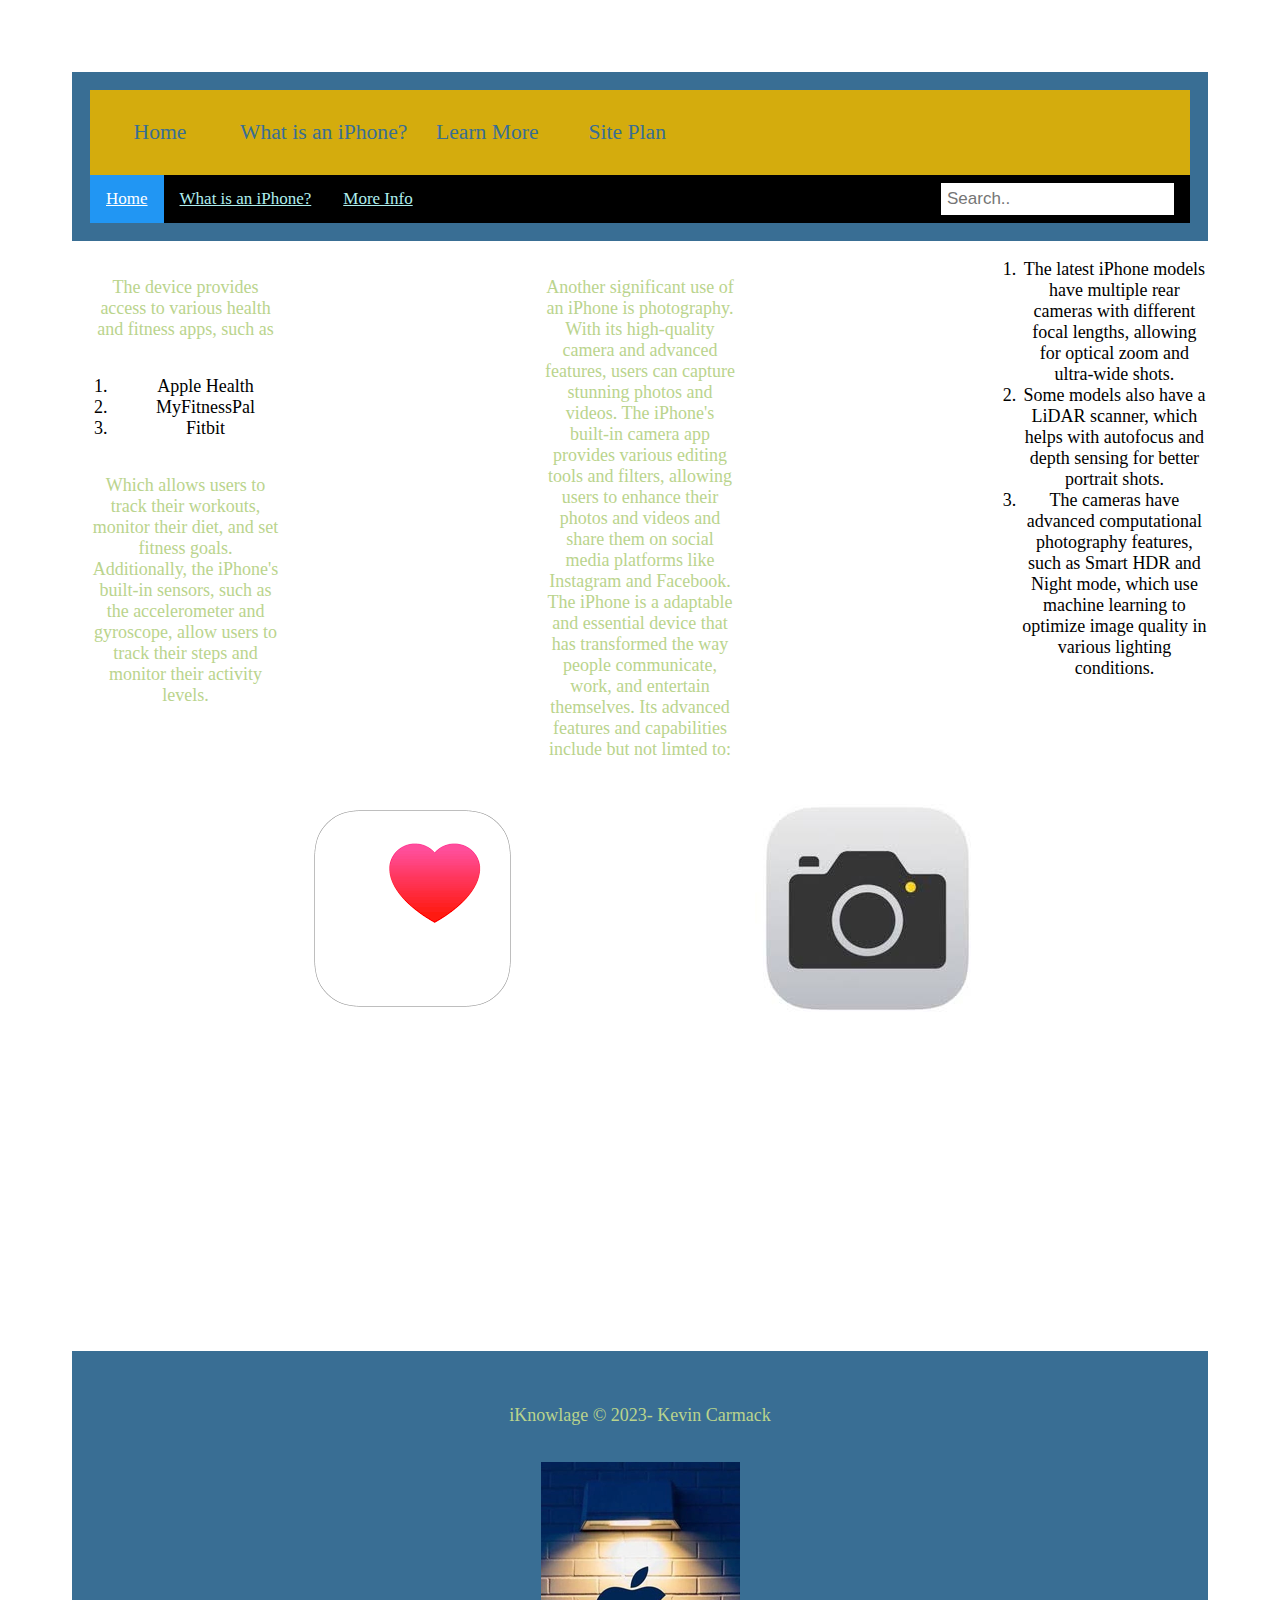
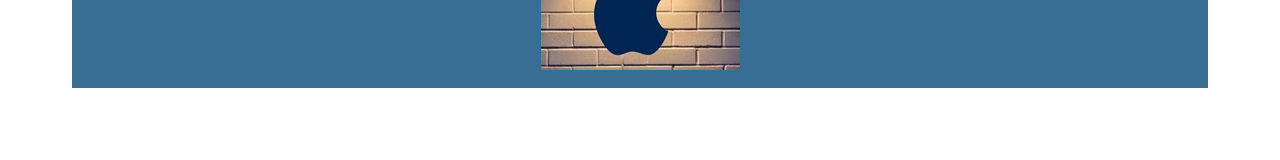
<file: personal-site/want-more-info.html>
<!DOCTYPE html>
<html lang="en">
<head>
    <meta charset="UTF-8">
    <meta http-equiv="X-UA-Compatible" content="IE=edge">
    <meta name="viewport" content="width=device-width, initial-scale=1.0">
    <title>iKnowlage</title>
    <link type="text/css" rel="stylesheet" href="styles.css">
</head>
<body>  
    <header> 
        <nav>
            <a href="index.html">Home</a>
            <a href="what-is-an-iphone.html"> What is an iPhone?</a>
            <a href="want-more-info.html">Learn More</a>
            <a href="personal-site-plan.html">Site Plan</a>
       
        </nav>
        <div class="topnav">
            <a class="active" href="#home">Home</a>
            <a href="what-is-an-iphone.html">What is an iPhone?</a>
            <a href="want-more-info.html">More Info</a>
            <input type="text" placeholder="Search..">
          </div>
    </header>
<main id="grid3">
    <section id="list-top-left">
    <p> The device provides access to various health and fitness apps, such as
        <ol> 
            <li> Apple Health</li>
            <li> MyFitnessPal</li>
            <li> Fitbit</li>
        </ol>
            <p>Which allows users to track their workouts, monitor their diet, and set fitness goals. Additionally, the iPhone's built-in sensors, such as the accelerometer and gyroscope, allow users to track their steps and monitor their activity levels. </p> 
    </section>

    <section id="image-low-left-center">  <img src="images/Unknown.png" alt="App Health Logo"></section>
  
    <section id="text-box-middle3">
        <p>Another significant use of an iPhone is photography. With its high-quality camera and advanced features, users can capture stunning photos and videos. The iPhone's built-in camera app provides various editing tools and filters, allowing users to enhance their photos and videos and share them on social media platforms like Instagram and Facebook.
         The iPhone is a adaptable and essential device that has transformed the way people communicate, work, and entertain themselves. Its advanced features and capabilities include but not limted to:</p>
</section>

<section id="list-top-right">
<ol>
    <li>The latest iPhone models have multiple rear cameras with different focal lengths, allowing for optical zoom and ultra-wide shots.</li>
<li>Some models also have a LiDAR scanner, which helps with autofocus and depth sensing for better portrait shots.</li>
<li>The cameras have advanced computational photography features, such as Smart HDR and Night mode, which use machine learning to optimize image quality in various lighting conditions.</li>
</ol>
</section>
<section id="image-low-right-center">  <img src="images/Unknown-2.jpeg" alt="Apple camera Logo">
</section>
</main>
<footer>
    <p> iKnowlage &copy; 2023- Kevin Carmack</p>
    <a id="logo_link" href="index.html">
        <img class="logo" src="images/Screen-Shot-2023-02-16-at-12.46.56-PM.png" alt="lit apple logo">
    </a>
</footer>
</body>
</html>
</file>
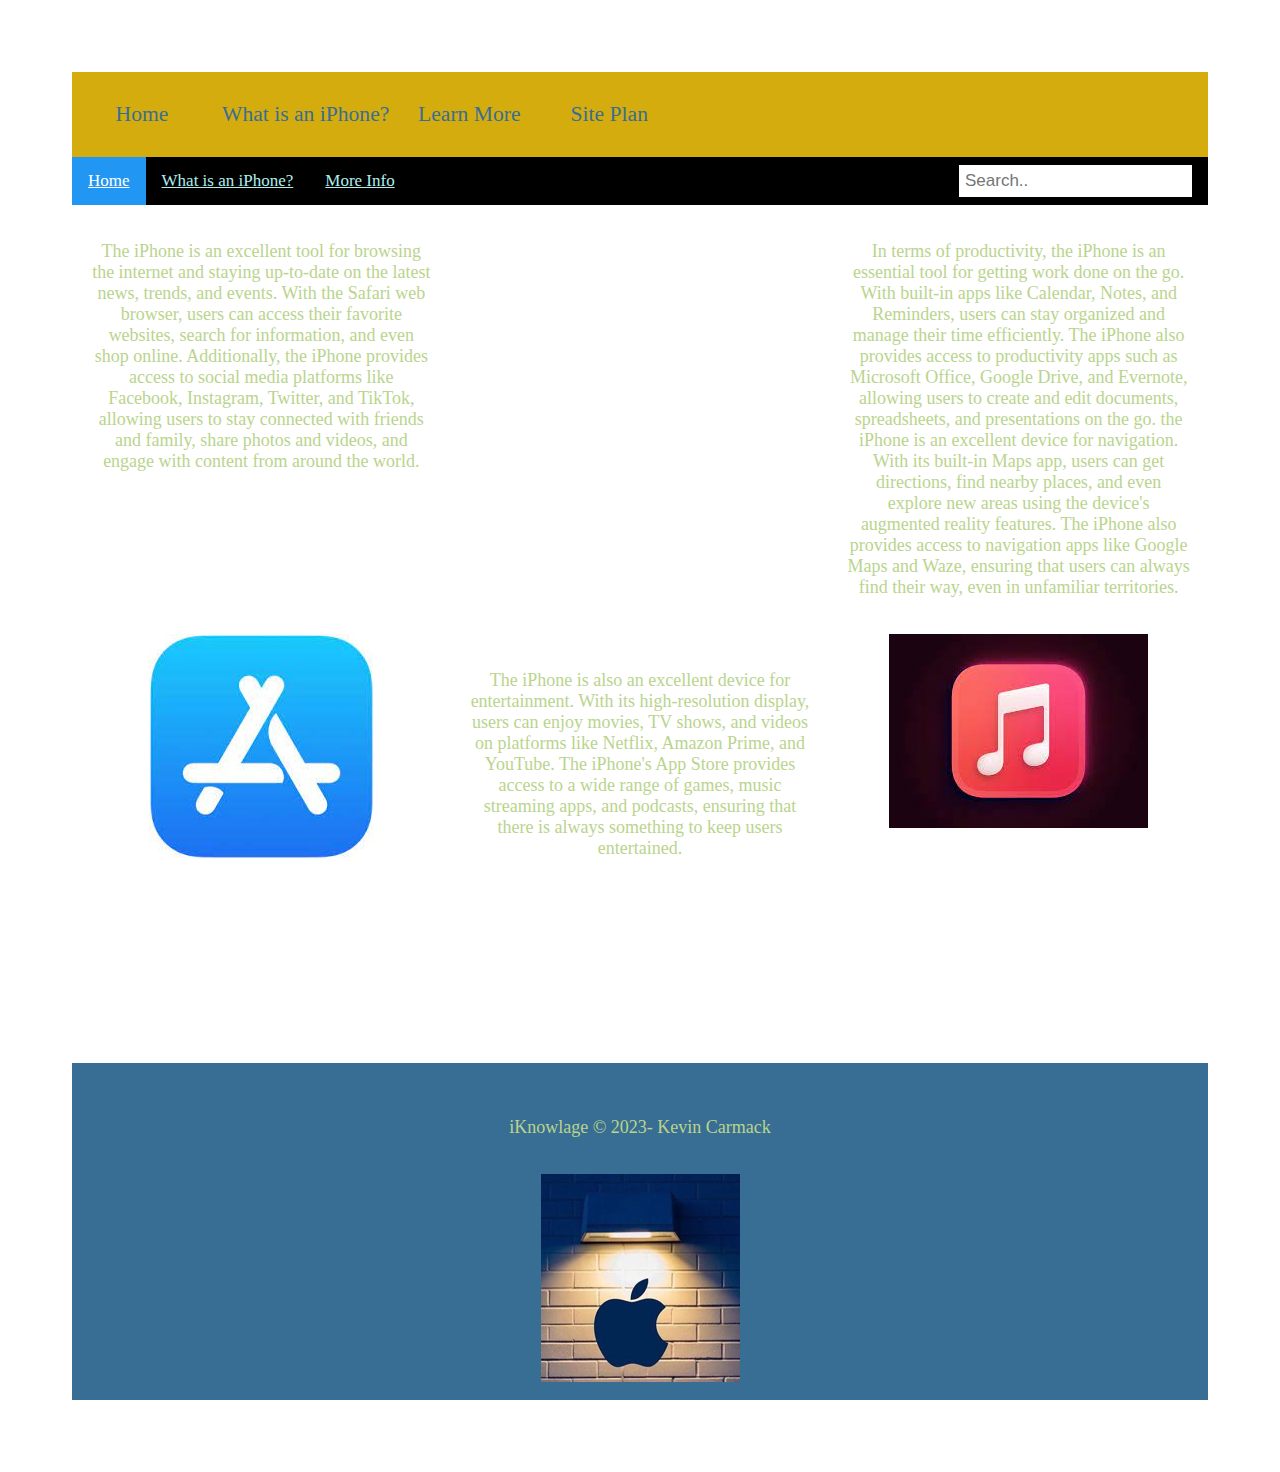
<file: personal-site/what-is-an-iphone.html>
<!DOCTYPE html>
<html lang="en">
<head>
    <meta charset="UTF-8">
    <meta http-equiv="X-UA-Compatible" content="IE=edge">
    <meta name="viewport" content="width=device-width, initial-scale=1.0">
    <title>Document</title>
    <link type="text/css" rel="stylesheet" href="styles.css">
</head>
<body>  <div id="content">
    
        <nav>
            <a href="index.html">Home</a>
            <a href="what-is-an-iphone.html"> What is an iPhone?</a>
            <a href="want-more-info.html">Learn More</a>
            <a href="personal-site-plan.html">Site Plan</a>
        </nav>
        <div class="topnav">
            <a class="active" href="#home">Home</a>
            <a href="what-is-an-iphone.html">What is an iPhone?</a>
            <a href="want-more-info.html">More Info</a>
            <input type="text" placeholder="Search..">
          </div>
        </div>
<main id="grid2">
    <section id="textbox-upper-left2">
        <p>The iPhone is an excellent tool for browsing the internet and staying up-to-date on the latest news, trends, and events.
   With the Safari web browser, users can access their favorite websites, search for information, and even shop online. Additionally, the iPhone provides access to social media platforms like Facebook, Instagram, Twitter, and TikTok, allowing users to stay connected with friends and family, share photos and videos, and engage with content from around the world. </p> 
    </section>
    <section id="images-middle-left2">  <img src="images/Unknown.jpeg" alt="App Store Logo">
    </section>
  
   
    <section id="text-box-middle2">
    <p>The iPhone is also an excellent device for entertainment. With its high-resolution display, users can enjoy movies, TV shows, and videos on platforms like Netflix, Amazon Prime, and YouTube. The iPhone's App Store provides access to a wide range of games, music streaming apps, and podcasts, ensuring that there is always something to keep users entertained.</p>
   </section>
    <section id="image-middle-right2">  <img src="images/Unknown-1.jpeg" alt="Apple music Logo">
    </section>
    <section id="text-box-upper-right2">
  <p>  In terms of productivity, the iPhone is an essential tool for getting work done on the go. With built-in apps like Calendar, Notes, and Reminders, users can stay organized and manage their time efficiently. The iPhone also provides access to productivity apps such as Microsoft Office, Google Drive, and Evernote, allowing users to create and edit documents, spreadsheets, and presentations on the go. the iPhone is an excellent device for navigation. With its built-in Maps app, users can get directions, find nearby places, and even explore new areas using the device's augmented reality features. The iPhone also provides access to navigation apps like Google Maps and Waze, ensuring that users can always find their way, even in unfamiliar territories.</p>
</section>
</main>
<footer>
    <p> iKnowlage &copy; 2023- Kevin Carmack</p>
        <a id="logo_link" href="index.html">
            <img class="logo" src="images/Screen-Shot-2023-02-16-at-12.46.56-PM.png" alt="lit apple logo">
        </a>
    </footer>
</body>
</html>
</file>
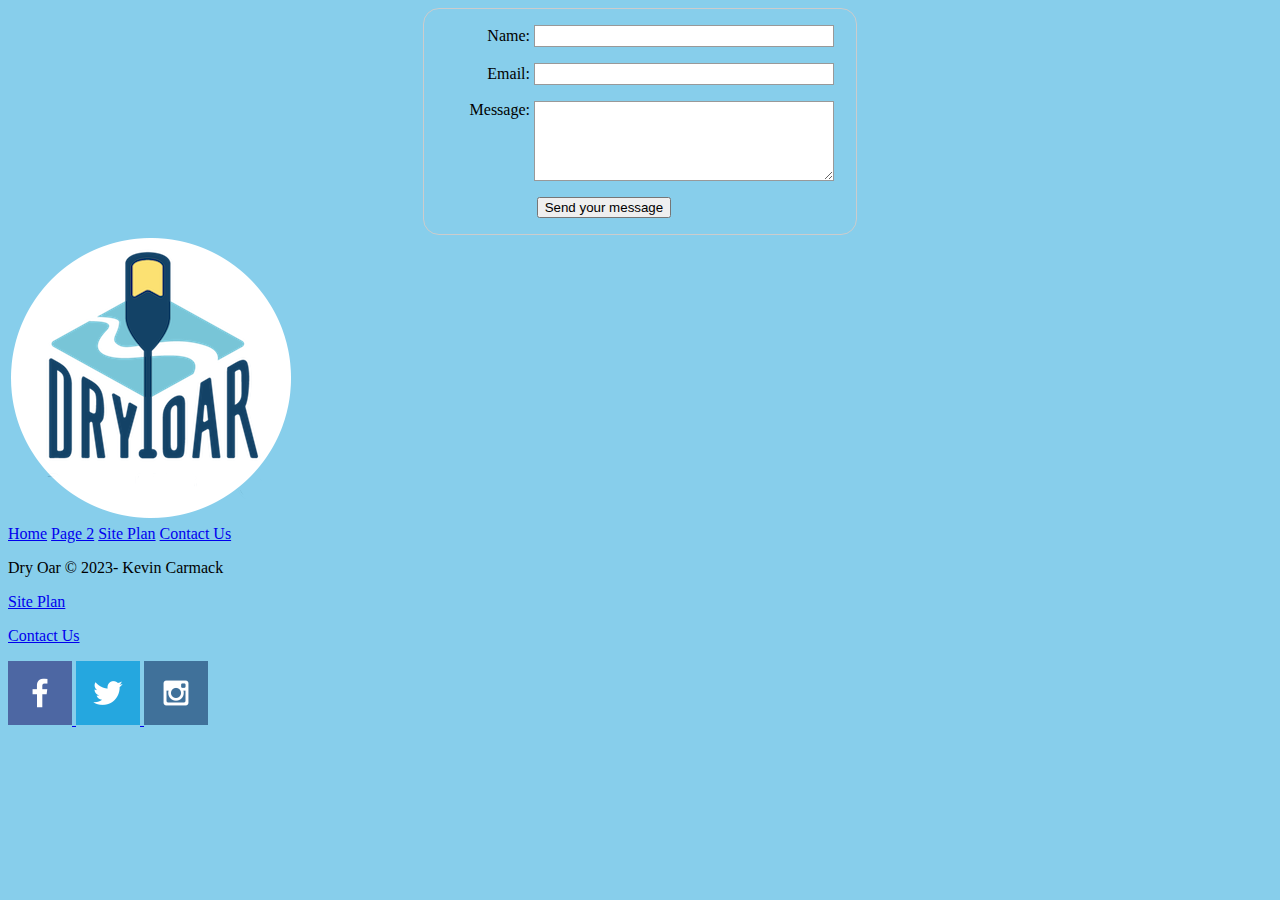
<file: wwr/contactus.html>
<!DOCTYPE html>
<html lang="en">
<head> 
    <title>Contact Us!</title>
    <link rel="" href="">
</head>
<div id="feedback"></div>
<style>
      form {
  /* Center the form on the page */
  margin: 0 auto;
  width: 400px;
  /* Form outline */
  padding: 1em;
  border: 1px solid #ccc;
  border-radius: 1em;
}

ul {
  list-style: none;
  padding: 0;
  margin: 0;
}

form li + li {
  margin-top: 1em;
}

label {
  /* Uniform size & alignment */
  display: inline-block;
  width: 90px;
  text-align: right;
}

input,
textarea {
  /* To make sure that all text fields have the same font settings
     By default, textareas have a monospace font */
  font: 1em sans-serif;

  /* Uniform text field size */
  width: 300px;
  box-sizing: border-box;

  /* Match form field borders */
  border: 1px solid #999;
}

input:focus,
textarea:focus {
  /* Additional highlight for focused elements */
  border-color: #000;
}

textarea {
  /* Align multiline text fields with their labels */
  vertical-align: top;

  /* Provide space to type some text */
  height: 5em;
}

.button {
  /* Align buttons with the text fields */
  padding-left: 90px; /* same size as the label elements */
}

button {
  /* This extra margin represent roughly the same space as the space
     between the labels and their text fields */
  margin-left: 0.5em;
}
#feedback {
    background-color: antiquewhite;
    position: absolute;
    top: 0;
    left: 0;
    right: 0;
    padding: .5em;
    /* make this element invisible until we are ready for it */
    display: none;      
}
.moveDown {
    margin-top: 3em;
}
              

  </style>
  <body style="background-color:skyblue;">
   <form action="/my-handling-form-page" method="post">
  <ul>
    <li>
      <label for="name">Name:</label>
      <input type="text" id="name" name="user_name" />
    </li>
    <li>
      <label for="mail">Email:</label>
      <input type="email" id="mail" name="user_email" />
    </li>
    <li>
      <label for="msg">Message:</label>
      <textarea id="msg" name="user_message"></textarea>
    </li>
    <li class="button">
  <button type="submit">Send your message</button>
</li>
  </ul>
</form>
<script>
    // get the feedback div element so we can do something with it.
    const feedbackElement = document.getElementById('feedback');
    // get the form so we can read what was entered in it.
    const formElement = document.forms[0];
    // add a 'listener' to wait for a submission of our form. When that happens run the code below.
    formElement.addEventListener('submit', function(e) {
        // stop the form from doing the default action.
        e.preventDefault();
        // set the contents of our feedback element to a message letting the user know the form was submitted successfully. Notice that we pull the name that was entered in the form to personalize the message!
        feedbackElement.innerHTML = 'Hello '+ formElement.user_name.value +'! Thank you for your message. We will get back with you as soon as possible!';
        // make the feedback element visible.
        feedbackElement.style.display = "block";
        // add a class to move everything down so our message doesn't cover it.
        document.body.classList.toggle('moveDown');
    });
</script>  
<body>
    <div id="content">
    <header> 
        <a id="logo_link" href="index.html">
            <img class="logo" src="images/logo.png" alt="Dry Oar Logo">
        </a>
        <nav>
            <a href="index.html">Home</a>
            <a href="faq-dryoar.html">Page 2</a>
            <a href="site-plan-rafting.html">Site Plan</a>
            <a href="contactus.html">Contact Us</a>
        </nav>
    </header>
    
   
  
<main id="faq-grid">
  
   
</main>
            
    <footer>
        <p> Dry Oar &copy; 2023- Kevin Carmack</p>
        <p><a href="site-plan-rafting.html">Site Plan</a></p>
        <p><a href="contactus.html">Contact Us</a></p>
        <div class="social">
            <a href="https://facebook.com" target="_blank">
                <img src="images/facebook.png" alt="fb icon">
            </a>
            <a href="https://twitter.com" target="-blank">
                <img src="images/twitter.png" alt="twitter icon">
            </a>
            <a href="https://instagram.com" target="-blank">
                <img src="images/instagram.png" alt="instagram icon">
            </a>
        </div>
    </footer>
    </div>
    </body>
    </html>
</file>
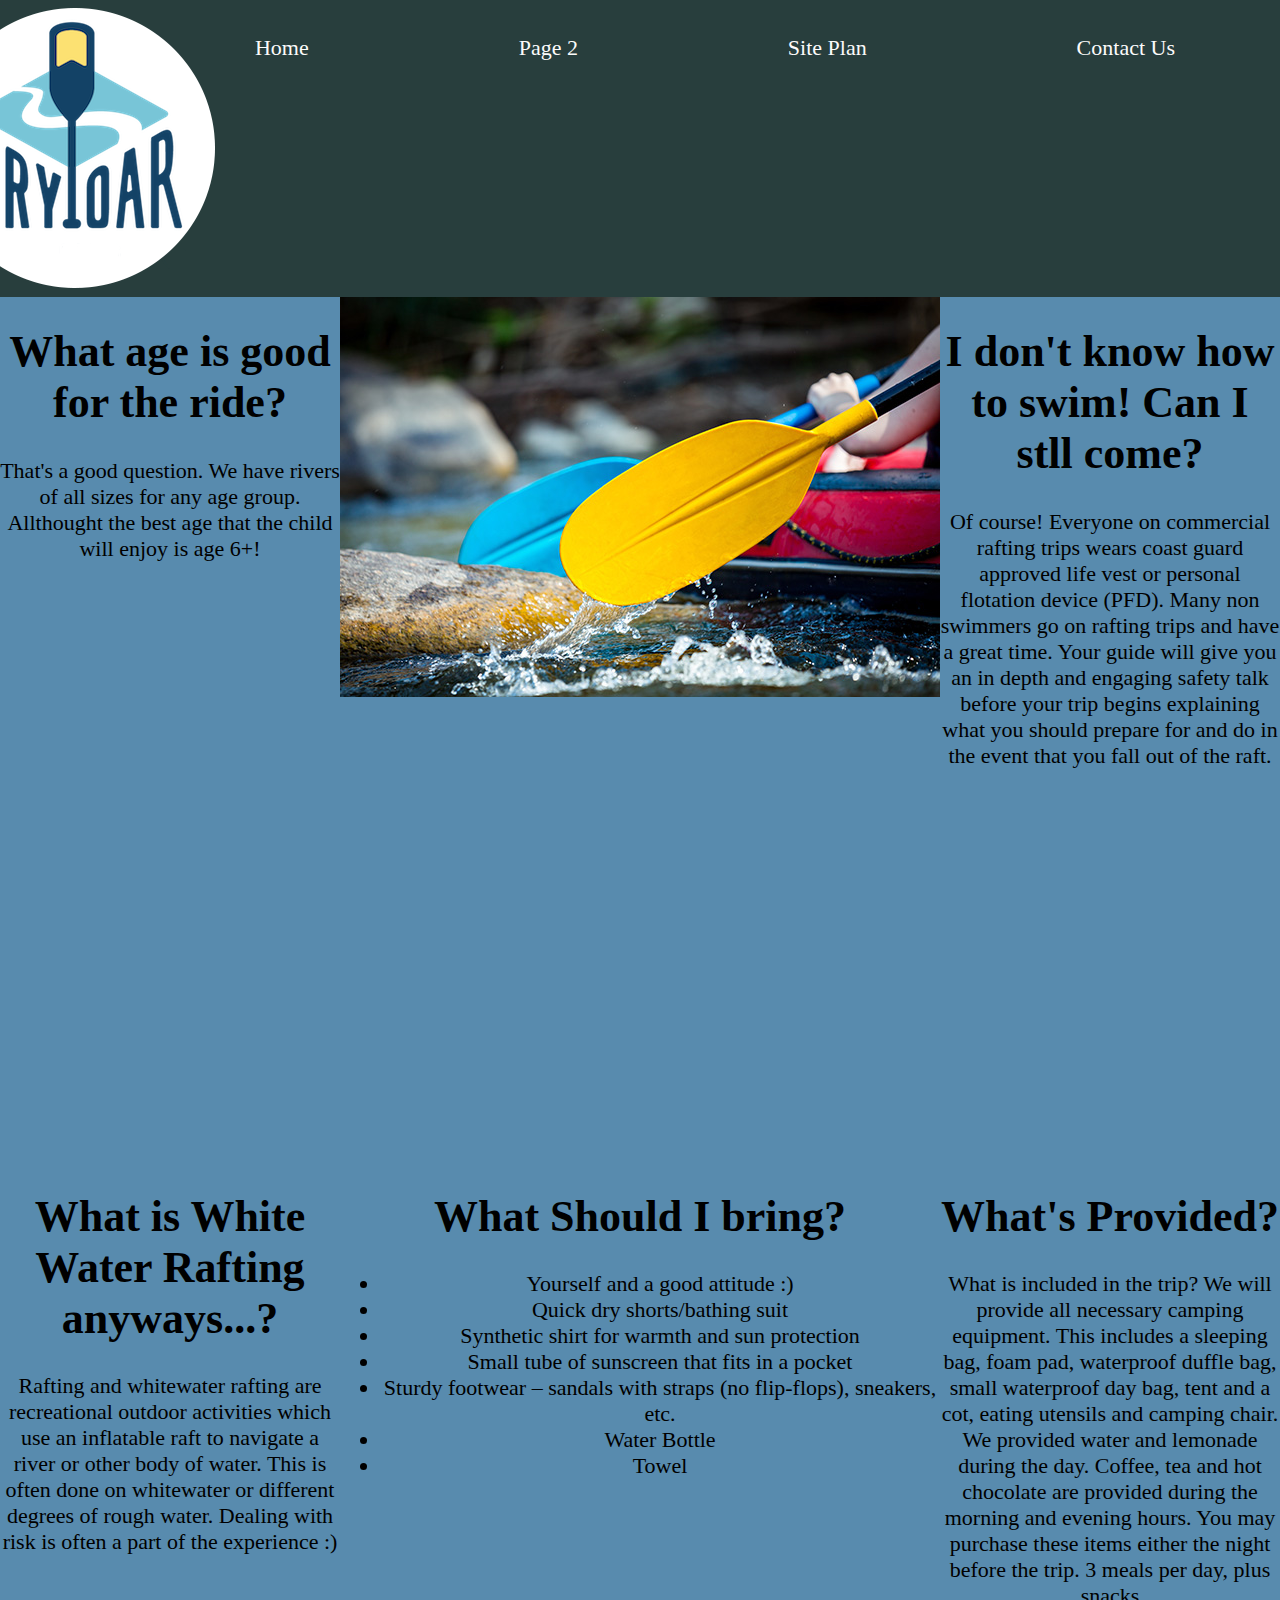
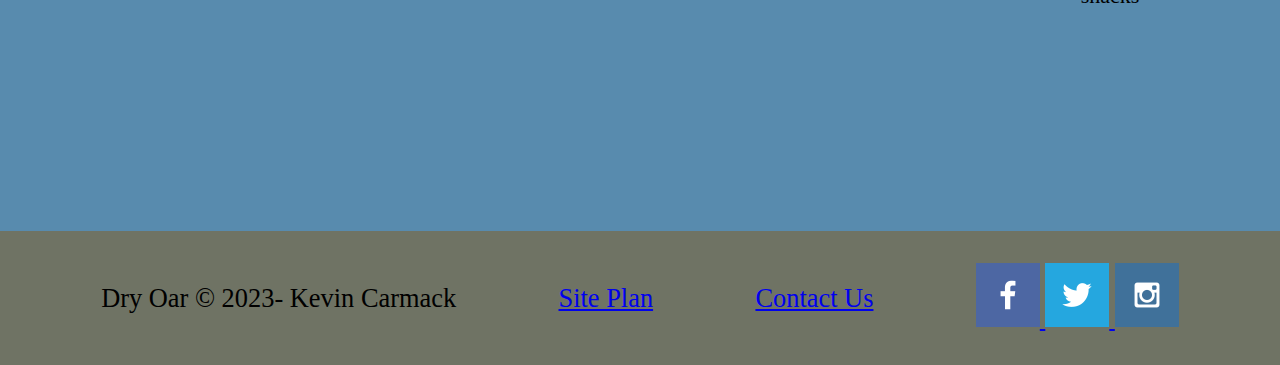
<file: wwr/faq-dryoar.html>
<!DOCTYPE html>
<html lang="en">
<head> 
    <title>Dry Oar FAQ</title>
    <link rel="stylesheet" href="styles/style.css"></head>
  
<body style="background-color:rgb(88,139,174);">
    <div id="content">
    <header> 
        <a id="logo_link" href="index.html">
            <img class="logo" src="images/logo.png" alt="Dry Oar Logo">
        </a>
        <nav>
            <a href="index.html">Home</a>
            <a href="faq-dryoar.html">Page 2</a>
            <a href="site-plan-rafting.html">Site Plan</a>
            <a href="contactus.html">Contact Us</a>
        </nav>
    </header>
    
   
  
<main id="faq-grid">
    <section id="faq-box">
        <h1>What age is good for the ride?</h1>
    <p>That's a good question. We have rivers of all sizes for any age group. Allthought the best age that the child will enjoy is age 6+!</p>
    </section>
    <section id="faq-middle-box"> <img src="images/rafting20_600.jpg" alt="Oars in water"></section>
    <section     id="faq-box-right">
        <h1>I don't know how to swim! Can I stll come?</h1> 
    <p> Of course! Everyone on commercial rafting trips wears coast guard approved life vest or personal flotation device (PFD). Many non swimmers go on rafting trips and have a great time. Your guide will give you an in depth and engaging safety talk before your trip begins explaining what you should prepare for and do in the event that you fall out of the raft.</p> </section>
    <section id="faq-box-low-left">
    <h1> What is White Water Rafting anyways...?</h1>
<p> Rafting and whitewater rafting are recreational outdoor activities which use an inflatable raft to navigate a river or other body of water. This is often done on whitewater or different degrees of rough water. Dealing with risk is often a part of the experience :)</p>
</section>
   <section id="faq-box-low-center">
   <h1> What Should I bring? </h1> 
   <ul>
    <li> Yourself and a good attitude :)</li>
    <li> Quick dry shorts/bathing suit</li>
    <li> Synthetic shirt for warmth and sun protection</li>
    <li>Small tube of sunscreen that fits in a pocket</li>
    <li>Sturdy footwear – sandals with straps (no flip-flops), sneakers, etc.  </li>
    <li>Water Bottle</li>
    <li> Towel</li>
   </ul> </section>

   <section id="faq-box-low-right">
   <h1>  What's Provided? </h1> 
   <p> What is included in the trip?
    We will provide all necessary camping equipment. This includes a sleeping bag, foam pad, waterproof duffle bag, small waterproof day bag, tent and a cot, eating utensils and camping chair. 
    We provided water and lemonade during the day. Coffee, tea and hot chocolate are provided during the morning and evening hours. You may purchase these items either the night before the trip. 3 meals per day, plus snacks</p>


</section>
   
</main>
            
    <footer>
        <p> Dry Oar &copy; 2023- Kevin Carmack</p>
        <p><a href="site-plan-rafting.html">Site Plan</a></p>
        <p><a href="contactus.html">Contact Us</a></p>
        <div class="social">
            <a href="https://facebook.com" target="_blank">
                <img src="images/facebook.png" alt="fb icon">
            </a>
            <a href="https://twitter.com" target="-blank">
                <img src="images/twitter.png" alt="twitter icon">
            </a>
            <a href="https://instagram.com" target="-blank">
                <img src="images/instagram.png" alt="instagram icon">
            </a>
        </div>
    </footer>
    </div>
    </body>
    </html>
</file>
<file: personal-site/styles.css>
/* if you are using any Google fonts change the font names below to your fonts. 
Any spaces in your font name should be replaced with a +. 
Fonts are separated by a | */
@import url('https://fonts.googleapis.com/css2?family=EB+Garamond&display=swap');

:root {
  /* change the values below to your colors from your palette */
  --primary-color: #9a8c98   ;
  --secondary-color: #22223b ;
  --accent1-color: #A42212;
  --accent2-color: white;

  /* change the values below to your chosen font(s) */
  --heading-font: 'Julee', 'cursive';
  --paragraph-font: 'Oswald', 'sans-serif';

  /* these colors below should be chosen from among your palette colors above */
  --headline-color-on-white: #943939;  /* headlines on a white background */ 
  --headline-color-on-color: white; /* headlines on a colored background */ 
  --paragraph-color-on-white: #bad48d; /* paragraph text on a white background */ 
  --paragraph-color-on-color: white; /* paragraph text on a colored background */ 
  --paragraph-background-color: #396E94  ;
  --nav-link-color: #396E94;
  --nav-background-color: #D4AC0D;
  --nav-hover-link-color: white;
  --nav-hover-background-color: #396E94;
} 

#main-grid{
  display: grid;
  grid-template-columns: 1fr 1fr 1fr 1fr;
  grid-template-rows: 1fr 1fr;
}

#text-box-top-left {
  grid-column: 1/2;
  grid-row: 1/2;
}

#text-box-top-middle {
  grid-column: 2/3;
  grid-row: 1/2;
}
#text-box-top-right {
  grid-column: 3/4;
  grid-row: 1/2;
}

#text-box-low-left {
  grid-column: 1/2;
  grid-row: 2/3;
}
#text-box-low-middle {
  grid-column: 2/3;
  grid-row: 2/3;
}
#text-box-low-right {
  grid-column: 3/4;
  grid-row: 2/3;
}
img{
  max-width: 100%;
  max-height: 100%;
}
/* start of page 2*/
#grid2{
  display: grid;
  grid-template-columns: 1fr 1fr 1fr;
  grid-template-rows: 1fr 1fr;
}
#textbox-upper-left2
{
  grid-column: 1/2;
  grid-row: 1/2;
}
#images-middle-left2
{grid-column: 1/2;
grid-row: 2/3;
}
#text-box-middle2{
  grid-column: 2/3;
  grid-row: 2/3;
}
#image-middle-right2{
  grid-column: 3/4;
  grid-row: 2/3;
}
#text-box-upper-right2{
  grid-column: 3/4;
  grid-row: 1/2;
}
/* start of page 3 */
#grid3{
  display: grid;
  grid-template-columns: 1fr 1fr 1fr 1fr 1fr;
  grid-template-rows: 1fr 1fr;
}
#list-top-left{
  grid-column: 1/2;
  grid-row: 1/2;
}
#image-low-left-center{
  grid-column: 2/3;
  grid-row: 2/3;
}
#text-box-middle3{
  grid-column: 3/4;
  grid-row: 1/2;
}
#list-top-right{
  grid-column: 5/6;
  grid-row: 1/2;
}
#image-low-right-center{
  grid-column: 4/5;
  grid-row: 2/3

}
/* Add a black background color to the top navigation bar */
.topnav {
  overflow: hidden;
  background-color: #000000;
}

/* Style the links inside the navigation bar */
.topnav a {
  float: left;
  display: block;
  color: paleturquoise;
  text-align: center;
  padding: 14px 16px;
  text-decoration: underline;
  font-size: 17px;
}

/* Change the color of links on hover */
.topnav a:hover {
  background-color: #ddd;
  color: black;
}

/* Style the "active" element to highlight the current page */
.topnav a.active {
  background-color: #2196F3;
  color: white;
}

/* Style the search box inside the navigation bar */
.topnav input[type=text] {
  float: right;
  padding: 6px;
  border: none;
  margin-top: 8px;
  margin-right: 16px;
  font-size: 17px;
}

/* When the screen is less than 600px wide, stack the links and the search field vertically instead of horizontally */
@media screen and (max-width: 600px) {
  .topnav a, .topnav input[type=text] {
    float: none;
    display: block;
    text-align: left;
    width: 100%;
    margin: 0;
    padding: 14px;
  }
  .topnav input[type=text] {
    border: 1px solid #ccc;
  }
}
























/*  Look around below...but DON'T CHANGE ANYTHING! */

body {
  max-width: 1200px;
  margin: 0 auto;
  padding: 4em;
  font-size: 18px;
  text-align: center;
}
img {
  display: block;
  margin: 0 auto;
}
h1, h2, h3, h4, h5, h6 {
  font-family: var(--heading-font);
  color: var(--headline-color-on-white);
}
h2 {
  text-align: center;
}
hr {
  height: 3px;
  margin: 35px 0;
  background: var(--accent1-color);
}
header {
  padding: 1em;
  text-align: center;
  color: var(--headline-color-on-color);
  background-color: var(--paragraph-background-color);
}
header > h1, header > h2 {
  color: var(--headline-color-on-color);
}

p {
  font-family: var(--paragraph-font);
  color: var(--paragraph-color-on-white);
  padding: 1em;
}
.colors {
  width: 100%;
  min-width: 350px;
  margin: 30px auto;
  text-align: center;
}
.colors th {
  background-color: #999;
}
.colors td{
  width: 25%;
  height: 3em;
}

.primary {
  background-color: var(--primary-color);
}
.secondary {
  background-color: var(--secondary-color);
}
.accent1 {
  background-color: var(--accent1-color);
}
.accent2{
  background-color: var(--accent2-color);
}

p.colored {
  background-color: var(--paragraph-background-color);
  color: var(--paragraph-color-on-color);
}

nav {
  background-color: var(--nav-background-color);
  line-height: 3em;
  text-align: center;
  font-size: 1.2em;
}
nav  {
  list-style-type: none;
  display: flex;

}
nav a {
  padding:1em;
  min-width: 120px;
  text-decoration: none;
  padding: 10px;

}
nav a:link, nav a:visited {
  color: var(--nav-link-color);
}
nav a:hover {
  color: var(--nav-hover-link-color);
  background-color: var(--nav-hover-background-color);
}
main { display: flex;
}

.sitemap {
  display: grid;
  justify-content: center;

  grid-template-columns: repeat(6, 15%);
  grid-template-rows: 3em 1.5em 1.5em 3em;
  grid-template-areas: ". . home home . ."
    ". . . top . ."
    ". left left right right ."
    "page2 page2 . . page3 page3";
}
.sitemap > div {

  text-align: center;

}
.sm-home {
  grid-area: home;
  background-color: #ccc;
  line-height: 3em;
}
.sm-page2 {
  grid-area: page2;
  background-color: #ccc;
  line-height: 3em;
}
.sm-page3 {
  grid-area: page3;
  background-color: #ccc;
  line-height: 3em;
}

.top {
  grid-area: top;
  border-left: 1px solid;
}

.left {
  grid-area: left;
  border-top: 1px solid;
  border-left: 1px solid;
}

.right {
  grid-area: right;
  border-top: 1px solid;
  border-right: 1px solid;
}
footer {
  padding: 1em;
  text-align: center;
  color: var(--headline-color-on-color);
  background-color: var(--paragraph-background-color);
}
footer > h1, footer > h2 {
  color: var(--headline-color-on-color);
}
</file>
<file: wwr/styles/style.css>
@import url('https://fonts.googleapis.com/css2?family=Josefin+Sans:wght@200&family=Titillium+Web:ital,wght@1,200&display=swap');
.home-title{
    font-family: 'Moon Dance', 'titillum web';
    font-size: 2em;
  }
  .msg{
    background-color: #6f7364;
    line-height: 1.5em;
  
  }
  body {
    background-color: #fcfbfb;
    font-family: moon dance, titillum web;
    font-size: 22px;
    margin: 0;
    padding: 0;
  }
  h2 {
    margin: 0;
  }
  nav a {
      text-decoration: none;
      color: #fcfbfb;
      text-align: center;
      padding: 35px;
  }
                    #content {
    max-width: 1600px;
    margin: 0 auto;
    
}
nav a { text-align: center;
}
.book, .join {
    background-color: #d9c2a3;
    color: black;
    text-decoration: none;
    font-size: 18px;
    padding: 15px 30px;
    margin-top: 50px;
border-radius: 5px;
}
.card-img {
    border: 10px solid #d9c2a3;
}
main section img {
    box-sizing: border-box;
}

#hero-msg h1 {text-align: center;
color: aquamarine;}
#hero-msg h4 {text-align: center;}
.button-box{text-align: center;}
main section{text-align: center;}
#backrground {
    height: 725px;
}
body {
    background-color: #fcfbfb; 
}
header {
    background-color:rgba(20,30,13, .7);
}
nav a:hover {
    background-color: black;
}

nav a:hover {
    background-color: black;
    color: #d9c2a3;
}    

.icon {
    width: 80px;
}
               
nav a {
    text-align: center;
    color: #fcfbfb;
    text-decoration: none;
}    
 
footer p {
    font-size: 1.2em;
}    
 
footer p a:hover {
    text-decoration:underline;
}    
header {
    display: grid;
    grid-template-columns: 150px auto;
}
nav {
    display: flex;
    justify-content: space-around; 
}

#logo_link {
    padding-top: 5px;
    justify-self: center;
    align-self: center;
}
#hero {
    display: grid;
    grid-template-columns: 1fr 3fr 1fr;
}

#hero-box {
    grid-column: 1/4;
    grid-row: 1/3;
}
#hero-msg {
    grid-column: 2/3;
    grid-row: 1/2;
}

#hero-msg h4 {
    color: white;
}
#hero {
    display: grid;
    grid-template-columns: 1fr 3fr 1fr;
    margin-top: -100px; 
}

#hero-msg {
    grid-column: 2/3;
    grid-row: 1/2;
    margin-top: 100px;
}
#hero-box {
    grid-column: 1/4;
    grid-row: 1/3;
    z-index: -1;
}
#faq-grid {
    display: grid;
    grid-template-columns: 3fr 4fr 3fr;
    grid-template-rows: 4fr 3fr;
}
#faq-box {
    grid-column: 1/2;
    grid-row: 1/2;
}
#faq-middle-box {
    grid-column: 2/3;
    grid-row: 1/2;
}
#faq-box-right {
    grid-column: 3/4;
    grid-row: 1/2;
}
#faq-box-low-left {
    grid-column: 1/2;
    grid-row: 3/4;
}
#faq-box-low-center {
    grid-column: 2/3;
    grid-row: 3/4;
}#faq-box-low-right {
    grid-column: 3/4;
    grid-row: 3/4;
}


.card-img, .mountains {
    width: 100%;
}
.rivers-card{
    grid-column: 2/4;
    grid-row: 2/3;
}
.camping-card{
    grid-column: 5/7;
    grid-row: 2/3;
}
.rapids-card{
    grid-column: 8/10;
    grid-row: 2/3;
}
#background{
    grid-column: 1/11;
    grid-row: 4/9;
}
.mountains{
    grid-column: 2/7;
    grid-row: 5/8;
}
.msg{
    grid-column: 6/10;
    grid-row: 6/7;
}
footer {
    background-color: #6f7364;
    padding: 25px 50px;
    margin-top: 200px; 
    display: flex;
    justify-content: space-around;
    align-items: center;
}
.card-img {
    border: 10px solid #d9c2a3;
    transition: transform .5s;
    box-shadow: 5px 5px 10px #6f7364;
}
.card-img:hover {
    opacity: .6;
    transform: scale(1.1);
}
.msg {
    background-color: #6f7364;
    padding: 35px;
    grid-column: 6/10;
    grid-row: 6/7;
    box-shadow: 5px 5px 10px #6f7364;
}
.mountains {
    width: 100%;
    grid-column: 2/7;
    grid-row: 5/8;
    box-shadow: 5px 5px 10px #6f7364;
}



@media screen and (max-width: 900px) {
    #hero, .home-grid {
        display: block;
        height: auto;
    }
    nav, footer {
        flex-direction: column;
    }
    nav a {
        display: block;
        padding: 15px;
    }
    #hero {
        margin-top: 0;
    }
    #hero-msg {
        margin-top: 0;
    }
    #hero-msg h4 {
        display: none;
    }
    .home-title {
        font-size: 25px;
        color: #6f7364;
    }
    .rivers-card, .camping-card, .rapids-card { 
        margin: 50px auto;
        width: 60%;
    }
    #background {
        display: none;
    }
    .mountains, .msg {
        width: 80%;
        display: block;
        margin: 0 auto;
    }
    footer {
        margin-top: 25px;
    }
}
</file>
<file: positionstyles.css>
/* CSS - Name: "positionstyles.css" */
/* Activity 1 styles */
.content1 {
  /* This is the parent of the activity 1 boxes. */
display: grid;
grid-template-columns: 1fr 1fr;
justify-items: center;
grid-gap: 20px;
}
.red1 { 
  width: 100%; 
  height: 100px; 
  background-color: red; 
  grid-column: 1/3;

} 
.green1 {
  width: 200px; 
  height: 200px; 
  background-color: green; 

} 
.yellow1 {
  width: 200px; 
  height: 200px; 
  background-color: gold; 
} 
.blue1 {
  width: 100%; 
  height: 100px; 
  background-color: blue; 
  grid-column: 1/3;
} 
/* Activity 2 styles */ 
.content2 {
  /* This is the parent of the activity 2 boxes. */
}
.red2 {
  width: 100px; 
  height: 100px; 
  background-color: red; 
} 
.green2 { 
  width: 100px; 
  height: 100px; 
  background-color: green; 
  margin: -50px 0 0 50px;
} 
.yellow2 {
  width: 100px; 
  height: 100px; 
  background-color: gold; 
  margin: -50px 0 0 100px;
} 
.blue2 {
  width: 100px; 
  height: 100px; 
  background-color: blue; 
  margin: -50px 0 0 150px;
} 
/* Activity 3 styles */ 
.content3 {
  /* This is the parent of the activity 3 boxes. */
display: grid;
grid-template-columns: 1fr 1fr;
grid-column-gap: 10%;
}
.red3 {
  width: 100%; 
  height: 100px; 
  background-color: red; 
  grid-column: 1/3;
} 
.green3 {
  width: 100px; 
  height: 100px; 
  background-color: green;
} 
.yellow3 {
  width: 100px; 
  height: 100px; 
  background-color: gold; 
} 
.blue3 {
  width:100%;
  height: 100px; 
  background-color: blue; 
  grid-column: 1/3;
} 
/* Activity 4 styles */ 
.content4 {
  /* This is the parent of the activity 4 boxes. */
  height: 400px;
  display: grid;
grid-template-columns: 1fr 1fr;
grid-gap: 0;
grid-template-rows: 33.3% 33.3% 33.3%;
  
}
.red4 {
  width: 100px; 
  height: 400px; 
  background-color: red; 
  grid-column: 1/2;
  grid-row: 1/3
} 
.green4 {
  width: 100%; 
  height: 100%; 
  background-color: green; 
  grid-column: 1/2;
} 
.yellow4 {
  width: 100%; 
  height: 100%; 
  background-color: gold; 
  grid-column: 2/3;
} 
.blue4 {
  width: 100%; 
  height: 100%; 
  background-color: blue; 
  grid-column: 3/4;
} 
/* Activity 5 styles */ 
.content5 {
  /* This is the parent of the activity 5 boxes. */
  height: 400px;
  max-width: 600px;
}
.red5 { 
  width: 100%; 
  height: 100px; 
  background-color: red; 
} 
.green5 { 
  width: 150px; 
  height: 150px; 
  float: left;
  background-color: green; 

} 
.yellow5 {
  width: 100%; 
  height: 200px; 
  background-color: gold; 

} 
.blue5 {
  width: 100%; 
  height: 100px; 
  background-color: blue; 
} 
/* Activity 6 styles */ 
.content6 {
  /* This is the parent of the activity 6 boxes. */
  display: grid;
  grid-template-rows: 100px;

}
.red6 {
  width: 400px; 
  background-color: red; 
  height: 200px; 
  grid-column: 1/4;
  grid-row: 1/2;
  z-index: 1;
  
} 
.green6 {
  width: 200px; 
  height: 200px; 
  grid-column: 1/2;
  grid-row: 5/7;
  z-index: 3;
  background-color: green; 
} 
.yellow6 {
  width: 200px; 
  height: 400px; 
 grid-column: 5/7;
 grid-row: 3/6;
  z-index: 4;
  background-color: gold; 
} 
.blue6 {
  width: 400px; 
  height: 400px; 
  grid-column: 2/5;
  grid-row: 2/4;
  z-index: 4;
  background-color: blue; 
} 


/* Do not make any changes below here */
.activity {
  width: 70%; 
  margin: 20px auto; 
  font-family: Arial, sans-serif; 
  border: 1px solid black; 
  padding: 10px; 
  clear:both; 
  overflow: auto;
} 

.hint {
  border: 1px solid grey;
  background: #e0e0e0;
  padding: .5em;
  position: relative;
  margin: 1em 0;
}
.hint h3 {
  margin: 0;
}
.hint:hover {
  background: #d0d0d0;
}
.hint > div {
  display: none;
}

.hint input[type=checkbox] {
  position: absolute;
  width: 100%;
  height: 100%;
  opacity: 0;
  z-index: 1;
  cursor: pointer;
}

.hint input[type=checkbox]:checked ~ div {
  display: block;
}

.hint i {
  position: absolute;
  transform: translate(-6px, 0);
  margin-top: 16px;
  right: 10px;
  top: -3px;
}
.hint i:before, .hint i:after {
  content: "";
  position: absolute;
  background-color: black;
  width: 3px;
  height: 9px;
}
.hint i:before {
  transform: translate(2px, 0) rotate(45deg);
}
.hint i:after {
  transform: translate(-2px, 0) rotate(-45deg);
}

.hint input[type=checkbox]:checked ~ i:before {
  transform: translate(-2px, 0) rotate(45deg);
}
.hint input[type=checkbox]:checked ~ i:after {
  transform: translate(2px, 0) rotate(-45deg);
}
.hint a {
  position: relative;
  z-index: 1;
}
</file>
<file: personal-site/site-plan.css>
/* if you are using any Google fonts change the font names below to your fonts. 
Any spaces in your font name should be replaced with a +. 
Fonts are separated by a | */
@import url('https://fonts.googleapis.com/css2?family=Julee&family=Oswald:wght@200&display=swap');

:root {
  /* change the values below to your colors from your palette */
  --primary-color: #9a8c98   ;
  --secondary-color: #22223b ;
  --accent1-color: #A42212;
  --accent2-color: white;

  /* change the values below to your chosen font(s) */
  --heading-font: 'Julee', cursive;
  --paragraph-font: 'Oswald', sans-serif;

  /* these colors below should be chosen from among your palette colors above */
  --headline-color-on-white: #396E94;  /* headlines on a white background */ 
  --headline-color-on-color: white; /* headlines on a colored background */ 
  --paragraph-color-on-white: #bad48d; /* paragraph text on a white background */ 
  --paragraph-color-on-color: white; /* paragraph text on a colored background */ 
  --paragraph-background-color: #396E94  ;
  --nav-link-color: #396E94;
  --nav-background-color: #D4AC0D;
  --nav-hover-link-color: white;
  --nav-hover-background-color: #396E94;
}  



/*  Look around below...but DON'T CHANGE ANYTHING! */

body {
  max-width: 1200px;
  margin: 0 auto;
  padding: 4em;
  font-size: 18px;
  text-align: center;
}
img {
  display: block;
  margin: 0 auto;
}
h1, h2, h3, h4, h5, h6 {
  font-family: var(--heading-font);
  color: var(--headline-color-on-white);
}
h2 {
  text-align: center;
}
hr {
  height: 3px;
  margin: 35px 0;
  background: var(--accent1-color);
}
header {
  padding: 1em;
  text-align: center;
  color: var(--headline-color-on-color);
  background-color: var(--paragraph-background-color);
}
header > h1, header > h2 {
  color: var(--headline-color-on-color);
}

p {
  font-family: var(--paragraph-font);
  color: var(--paragraph-color-on-white);
  padding: 1em;
}
.colors {
  width: 100%;
  min-width: 350px;
  margin: 30px auto;
  text-align: center;
}
.colors th {
  background-color: #999;
}
.colors td{
  width: 25%;
  height: 3em;
}

.primary {
  background-color: var(--primary-color);
}
.secondary {
  background-color: var(--secondary-color);
}
.accent1 {
  background-color: var(--accent1-color);
}
.accent2{
  background-color: var(--accent2-color);
}

p.colored {
  background-color: var(--paragraph-background-color);
  color: var(--paragraph-color-on-color);
}

nav {
  background-color: var(--nav-background-color);
  line-height: 3em;
  text-align: center;
  font-size: 1.2em;
}
nav  {
  list-style-type: none;
  display: flex;

}
nav a {
  padding:1em;
  min-width: 120px;
  text-decoration: none;
  padding: 10px;

}
nav a:link, nav a:visited {
  color: var(--nav-link-color);
}
nav a:hover {
  color: var(--nav-hover-link-color);
  background-color: var(--nav-hover-background-color);
}

.sitemap {
  display: grid;
  justify-content: center;

  grid-template-columns: repeat(6, 15%);
  grid-template-rows: 3em 1.5em 1.5em 3em;
  grid-template-areas: ". . home home . ."
    ". . . top . ."
    ". left left right right ."
    "page2 page2 . . page3 page3";
}
.sitemap > div {

  text-align: center;

}
.sm-home {
  grid-area: home;
  background-color: #ccc;
  line-height: 3em;
}
.sm-page2 {
  grid-area: page2;
  background-color: #ccc;
  line-height: 3em;
}
.sm-page3 {
  grid-area: page3;
  background-color: #ccc;
  line-height: 3em;
}

.top {
  grid-area: top;
  border-left: 1px solid;
}

.left {
  grid-area: left;
  border-top: 1px solid;
  border-left: 1px solid;
}

.right {
  grid-area: right;
  border-top: 1px solid;
  border-right: 1px solid;
}
</file>
